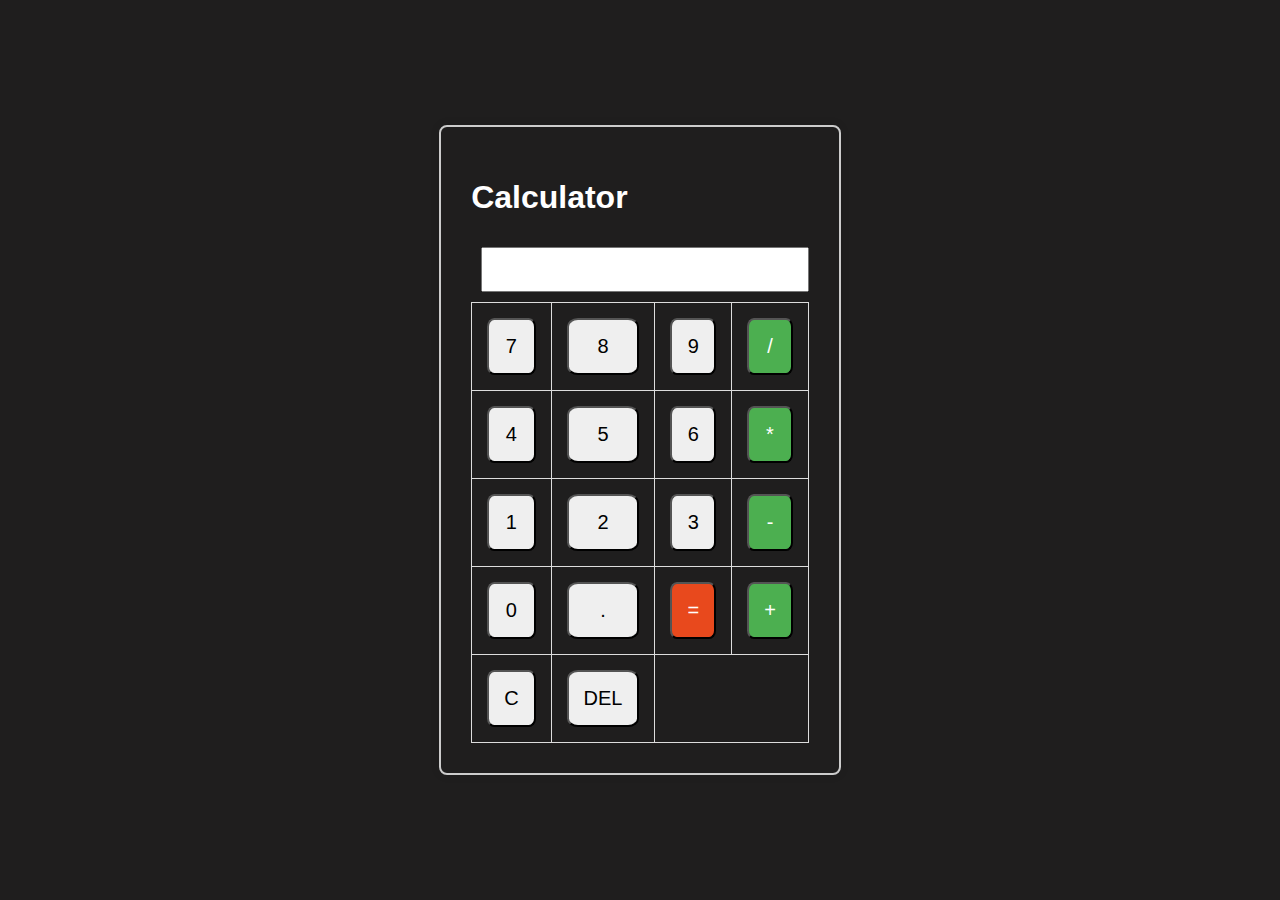
<file: Calculator/index.html>
<!DOCTYPE html>
<html lang="en">
<head>
  <meta charset="UTF-8">
  <meta name="viewport" content="width=device-width, initial-scale=1.0">
  <title>Simple Calculator</title>
  <style>
    body {
      font-family: 'Arial', sans-serif;
      display: flex;
      align-items: center;
      justify-content: center;
      height: 100vh;
      margin: 0;
      background-color: rgb(31, 30, 30);
    }

    #calculator {
      border: 2px solid #ccc;
      border-radius: 8px;
      padding: 30px;
      box-shadow: 0 0 10px rgba(0, 0, 0, 0.1);
    }

    input[type="text"] {
      width: 90%;
      padding: 10px;
      margin: 10px;
      font-size: 18px;
    }

    table {
      width: 100%;
      border-collapse: collapse;
    }

    table, th, td {
      border: 1px solid #ddd;
    }

    th, td {
      padding: 15px;
      text-align: center;
    }

    th {
      background-color: #f2f2f2;
    }

    button {
      width: 100%;
      padding: 15px;
      font-size: 20px;
      cursor: pointer;
      border-radius: 15%;
    }

    button.operator {
      background-color: #4CAF50;
      color: white;
    }

    button.double {
      grid-column: span 2;
    }

    button.equal {
      background-color: #e8491d;
      color: white;
    }
  </style>
</head>
<body>
<div id="calculator">
    <h1 style="color: white;">Calculator</h1>
  <input type="text" id="display" readonly>
  <table>
    <tr>
      <td><button onclick="appendToDisplay('7')">7</button></td>
      <td><button onclick="appendToDisplay('8')">8</button></td>
      <td><button onclick="appendToDisplay('9')">9</button></td>
      <td><button class="operator" onclick="appendToDisplay('/')">/</button></td>
    </tr>
    <tr>
      <td><button onclick="appendToDisplay('4')">4</button></td>
      <td><button onclick="appendToDisplay('5')">5</button></td>
      <td><button onclick="appendToDisplay('6')">6</button></td>
      <td><button class="operator" onclick="appendToDisplay('*')">*</button></td>
    </tr>
    <tr>
      <td><button onclick="appendToDisplay('1')">1</button></td>
      <td><button onclick="appendToDisplay('2')">2</button></td>
      <td><button onclick="appendToDisplay('3')">3</button></td>
      <td><button class="operator" onclick="appendToDisplay('-')">-</button></td>
    </tr>
    <tr>
      <td><button onclick="appendToDisplay('0')">0</button></td>
      <td><button onclick="appendToDisplay('.')">.</button></td>
      <td><button class="equal" onclick="calculate()">=</button></td>
      <td><button class="operator" onclick="appendToDisplay('+')">+</button></td>
    </tr>
    <tr>
      <td><button class="double" onclick="clearDisplay()">C</button></td>
      <td><button onclick="deleteLast()">DEL</button></td>
    </tr>
  </table>
</div>

<script>
  function appendToDisplay(value) {
    document.getElementById('display').value += value;
  }

  function clearDisplay() {
    document.getElementById('display').value = '';
  }

  function deleteLast() {
    var currentDisplay = document.getElementById('display').value;
    document.getElementById('display').value = currentDisplay.slice(0, -1);
  }

  function calculate() {
    var result = eval(document.getElementById('display').value);
    document.getElementById('display').value = result;
  }
</script>

</body>
</html>
</file>
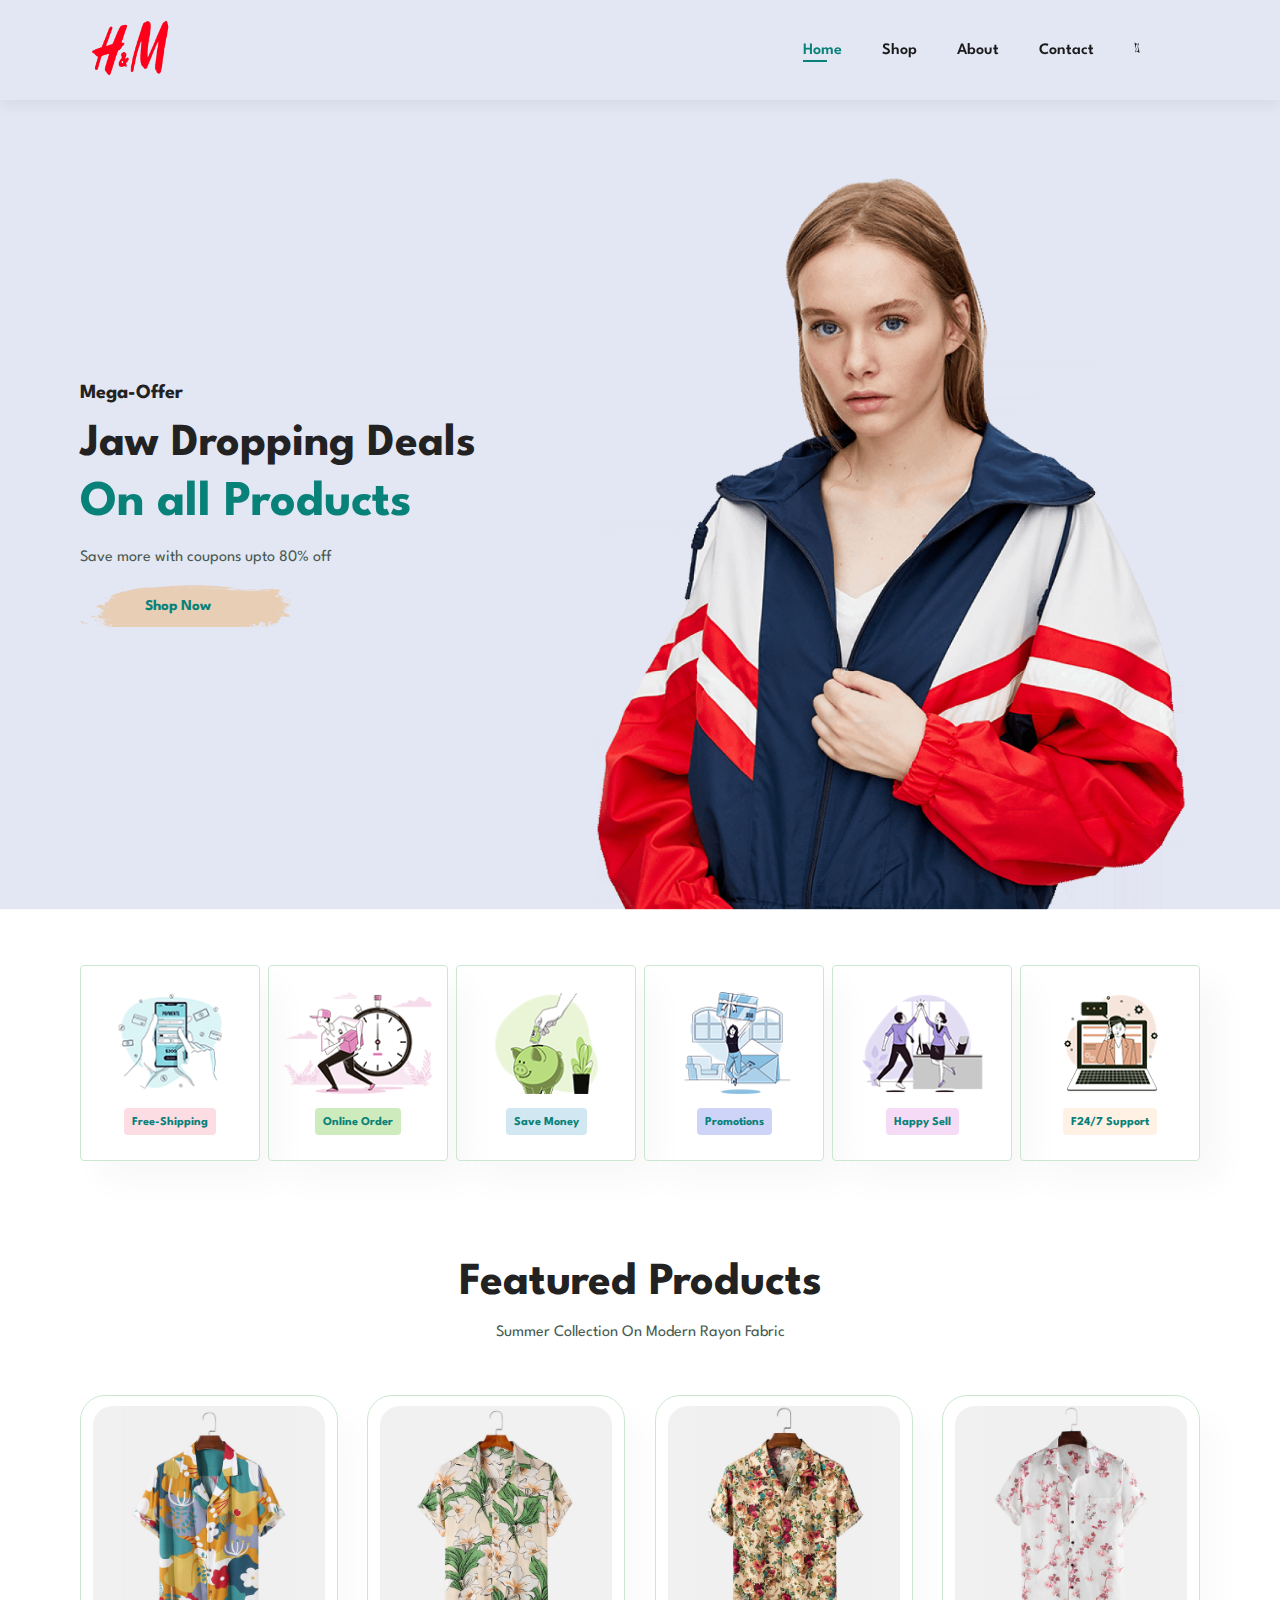
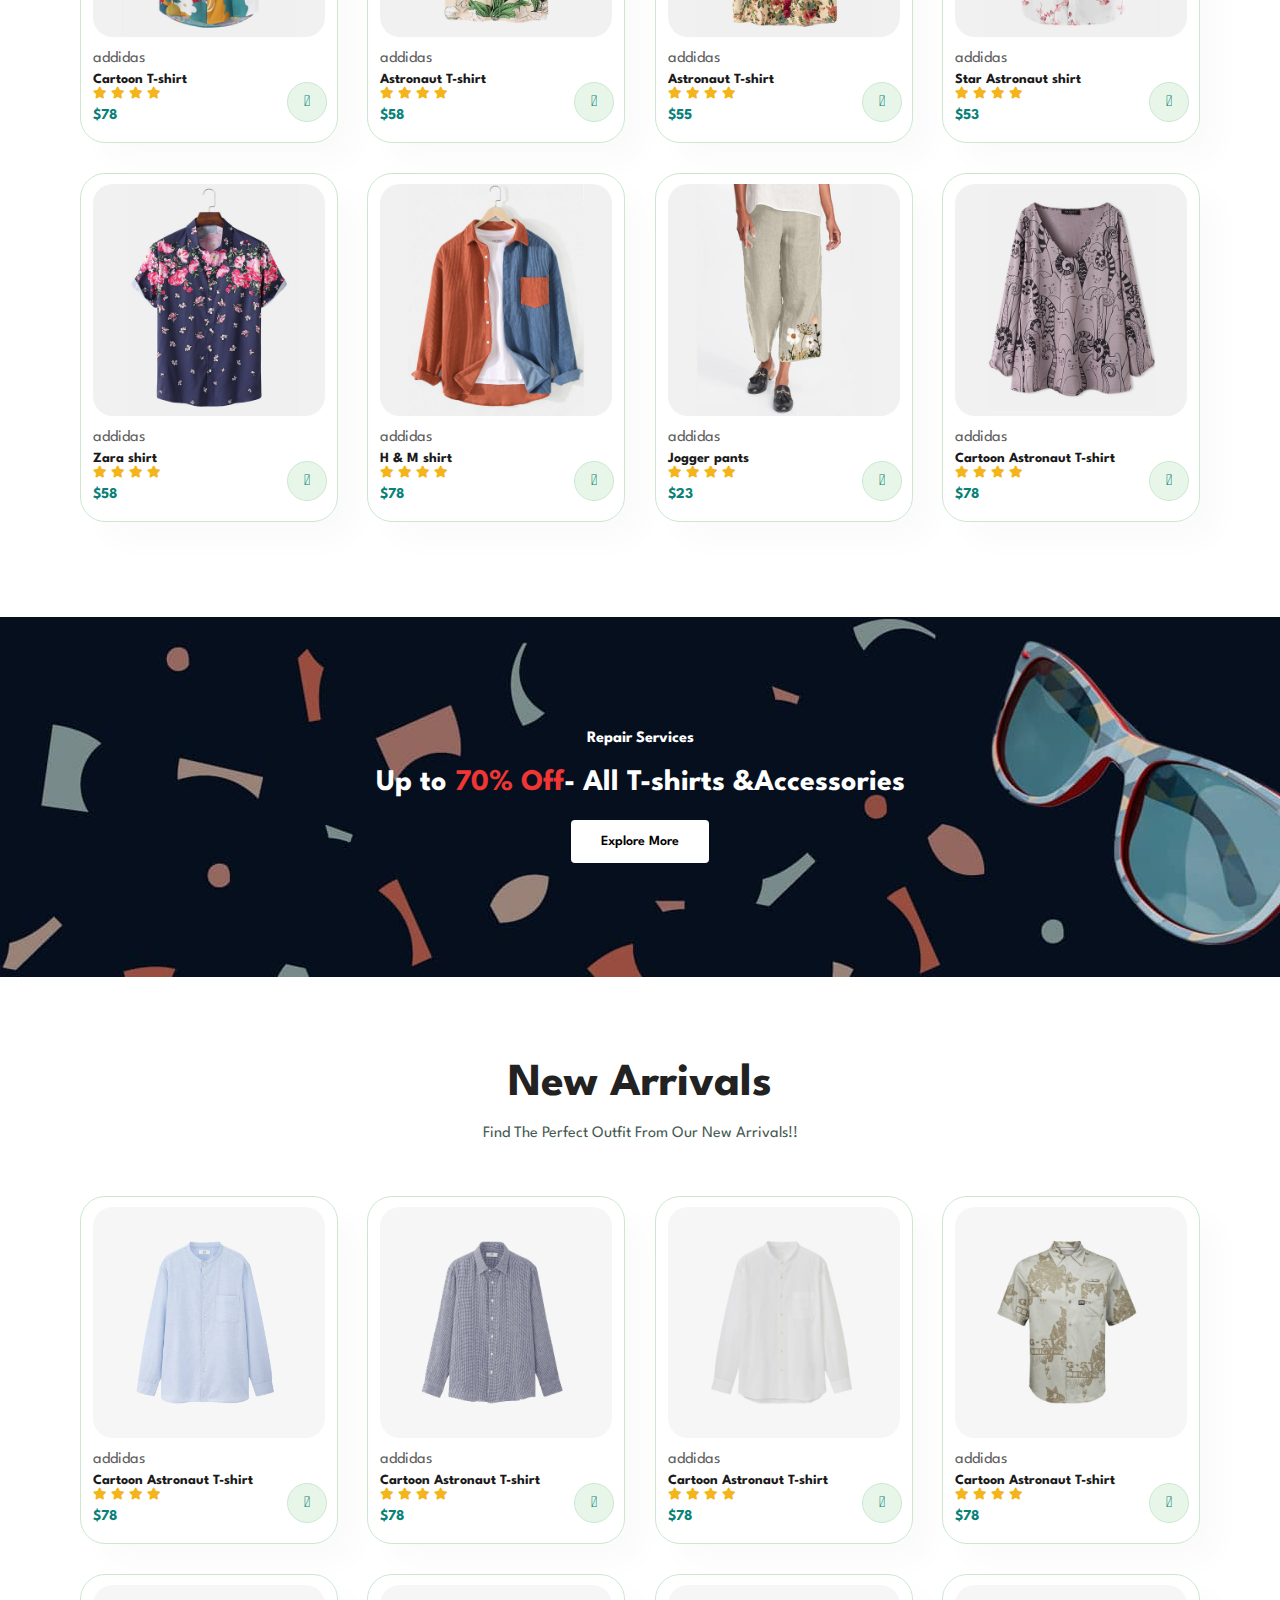
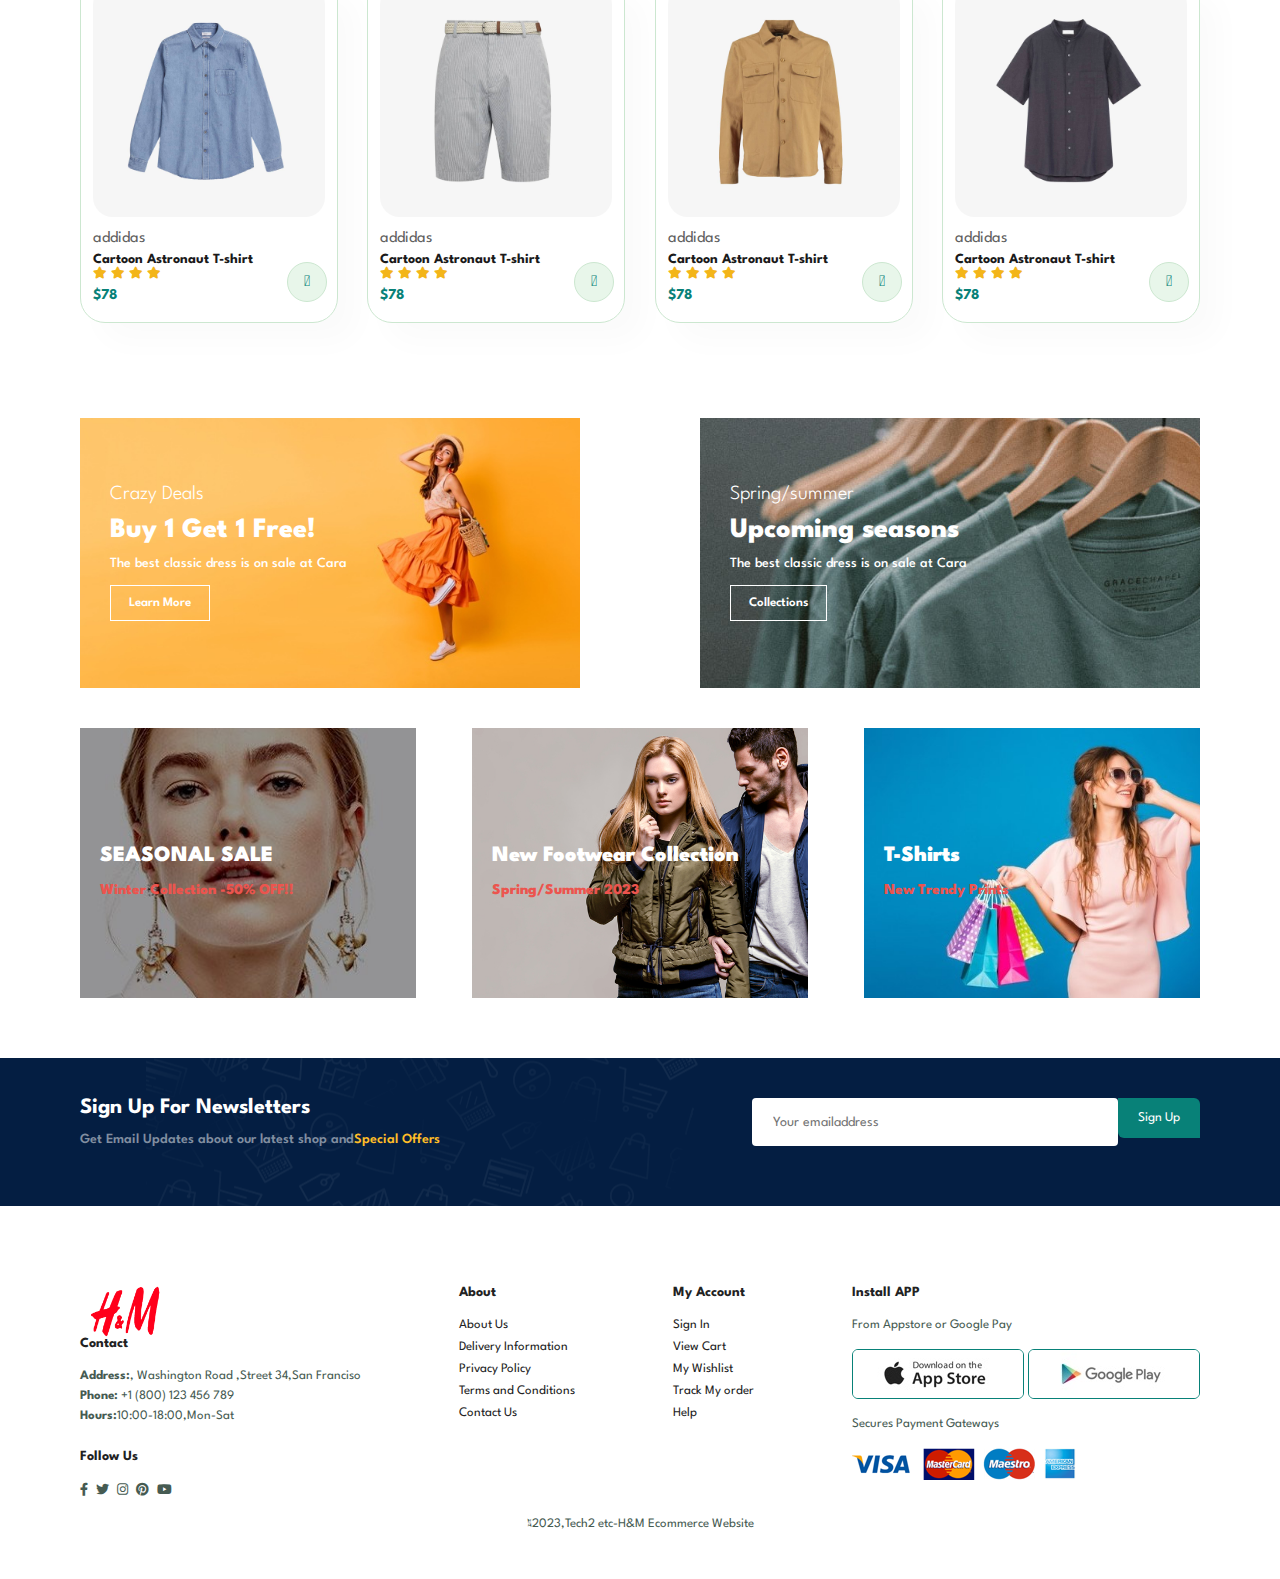
<file: Landing_page/index.html>
<!DOCTYPE html>
<html lang="en">

    <head>
        <meta charset="UTF-8">
        <meta http-equiv="X-UA-Compatible" content="IE=edge">
        <meta name="viewport" content="width=device-width, initial-scale=1.0">
        <title>Ecommerce Website</title>
        <link rel="stylesheet" href="https://pro.fontawesome.com/releases/v5.15.4/css/all.css" />
        <link rel="stylesheet" href="style.css">
    </head>

    <body>
        <section id="header">
            <a href="#"><img src="img/hnm.png" width="100px" class="logo"></a>
        <div>
            <ul id="navbar">
            <li><a class="active" href="index.html">Home</a></li>  
            <li><a href="shop.html">Shop</a></li>
            <li><a  href="about.html">About</a></li>
            <li><a href="contact.html">Contact</a></li>
            <li id="lg-bag"><a href="cart.html"><i class="fal fa-shopping-bag"></i></a></li>
            <li><i class="fal fa-l"></i></li>
            <a href="#" id="close"><i class="fal fa-times"></i></a>
        </ul>
        </div>
        <div id="mobile">
            <a href="cart.html"><i class="fal fa-shopping-basket"></i></a>
            <i id="bar" class="fas fa-outdent"></i>
        </div>
        </section>
        <section id="hero">
            <h4>Mega-Offer</h4>
            <h2>Jaw Dropping Deals</h2>
            <h1>On all Products</h1>
            <p>Save more with coupons upto 80% off</p>
            <a href="shop.html"><button>Shop Now</button></a>
        </section>
        
        <section id="feature" class="section-p1">
            <div class="fe-box">
                <img src="img/features/f1.png">
                <h6>Free-Shipping</h6>
            </div>
            <div class="fe-box">
                <img src="img/features/f2.png">
                <h6>Online Order</h6>
            </div>
            <div class="fe-box">
                <img src="img/features/f3.png">
                <h6>Save Money</h6>
            </div>
            <div class="fe-box">
                <img src="img/features/f4.png">
                <h6>Promotions</h6>
            </div>
            <div class="fe-box">
                <img src="img/features/f5.png">
                <h6>Happy Sell</h6>
            </div>
            <div class="fe-box">
                <img src="img/features/f6.png">
                <h6>F24/7 Support</h6>
            </div>
        </section>

        <section id="product1"  class="section-p1">
            <h2>Featured Products</h2>
            <p>Summer Collection On Modern Rayon Fabric</p>
            <div class="pro-container">
                <div class="pro">
                    <img src="img/products/f1.jpg">
                    <div class="des">
                        <span>addidas</span>
                        <h5>Cartoon T-shirt</h5>
                        <div class="star">
                            <i class="fas fa-star"></i>
                            <i class="fas fa-star"></i>
                            <i class="fas fa-star"></i>
                            <i class="fas fa-star"></i>
                        </div>
                        <h4>$78</h4>
                    </div>
                    <a href="#"><i class="fal fa-shopping-cart cart"></i></a>
                </div>
                <div class="pro">
                    <img src="img/products/f2.jpg">
                    <div class="des">
                        <span>addidas</span>
                        <h5>Astronaut T-shirt</h5>
                        <div class="star">
                            <i class="fas fa-star"></i>
                            <i class="fas fa-star"></i>
                            <i class="fas fa-star"></i>
                            <i class="fas fa-star"></i>
                        </div>
                        <h4>$58</h4>
                    </div>
                    <a href="#"><i class="fal fa-shopping-cart cart"></i></a>
                </div>
                <div class="pro">
                    <img src="img/products/f3.jpg">
                    <div class="des">
                        <span>addidas</span>
                        <h5>Astronaut T-shirt</h5>
                        <div class="star">
                            <i class="fas fa-star"></i>
                            <i class="fas fa-star"></i>
                            <i class="fas fa-star"></i>
                            <i class="fas fa-star"></i>
                        </div>
                        <h4>$55</h4>
                    </div>
                    <a href="#"><i class="fal fa-shopping-cart cart"></i></a>
                </div>
                <div class="pro">
                    <img src="img/products/f4.jpg">
                    <div class="des">
                        <span>addidas</span>
                        <h5>Star Astronaut shirt</h5>
                        <div class="star">
                            <i class="fas fa-star"></i>
                            <i class="fas fa-star"></i>
                            <i class="fas fa-star"></i>
                            <i class="fas fa-star"></i>
                        </div>
                        <h4>$53</h4>
                    </div>
                    <a href="#"><i class="fal fa-shopping-cart cart"></i></a>
                </div>
                <div class="pro">
                    <img src="img/products/f5.jpg">
                    <div class="des">
                        <span>addidas</span>
                        <h5>Zara shirt</h5>
                        <div class="star">
                            <i class="fas fa-star"></i>
                            <i class="fas fa-star"></i>
                            <i class="fas fa-star"></i>
                            <i class="fas fa-star"></i>
                        </div>
                        <h4>$58</h4>
                    </div>
                    <a href="#"><i class="fal fa-shopping-cart cart"></i></a>
                </div>
                <div class="pro">
                    <img src="img/products/f6.jpg">
                    <div class="des">
                        <span>addidas</span>
                        <h5>H & M shirt</h5>
                        <div class="star">
                            <i class="fas fa-star"></i>
                            <i class="fas fa-star"></i>
                            <i class="fas fa-star"></i>
                            <i class="fas fa-star"></i>
                        </div>
                        <h4>$78</h4>
                    </div>
                    <a href="#"><i class="fal fa-shopping-cart cart"></i></a>
                </div>
                <div class="pro">
                    <img src="img/products/f7.jpg">
                    <div class="des">
                        <span>addidas</span>
                        <h5>Jogger pants</h5>
                        <div class="star">
                            <i class="fas fa-star"></i>
                            <i class="fas fa-star"></i>
                            <i class="fas fa-star"></i>
                            <i class="fas fa-star"></i>
                        </div>
                        <h4>$23</h4>
                    </div>
                    <a href="#"><i class="fal fa-shopping-cart cart"></i></a>
                </div>
                <div class="pro">
                    <img src="img/products/f8.jpg">
                    <div class="des">
                        <span>addidas</span>
                        <h5>Cartoon Astronaut T-shirt</h5>
                        <div class="star">
                            <i class="fas fa-star"></i>
                            <i class="fas fa-star"></i>
                            <i class="fas fa-star"></i>
                            <i class="fas fa-star"></i>
                        </div>
                        <h4>$78</h4>
                    </div>
                    <a href="#"><i class="fal fa-shopping-cart cart"></i></a>
                </div>
            </div>
        </section>

        <section id="banner" class="section-m1">
            <h4>Repair Services</h4>
            <h2>Up to <span>70% Off</span>- All T-shirts &Accessories </h2>
            <button class="normal">Explore More</button>
        </section>

        <section id="product1"  class="section-p1">
            <h2>New Arrivals</h2>
            <p>Find The Perfect Outfit From Our New Arrivals!!</p>
            <div class="pro-container">
                <div class="pro">
                    <img src="img/products/n1.jpg">
                    <div class="des">
                        <span>addidas</span>
                        <h5>Cartoon Astronaut T-shirt</h5>
                        <div class="star">
                            <i class="fas fa-star"></i>
                            <i class="fas fa-star"></i>
                            <i class="fas fa-star"></i>
                            <i class="fas fa-star"></i>
                        </div>
                        <h4>$78</h4>
                    </div>
                    <a href="#"><i class="fal fa-shopping-cart cart"></i></a>
                </div>
                <div class="pro">
                    <img src="img/products/n2.jpg">
                    <div class="des">
                        <span>addidas</span>
                        <h5>Cartoon Astronaut T-shirt</h5>
                        <div class="star">
                            <i class="fas fa-star"></i>
                            <i class="fas fa-star"></i>
                            <i class="fas fa-star"></i>
                            <i class="fas fa-star"></i>
                        </div>
                        <h4>$78</h4>
                    </div>
                    <a href="#"><i class="fal fa-shopping-cart cart"></i></a>
                </div>
                <div class="pro">
                    <img src="img/products/n3.jpg">
                    <div class="des">
                        <span>addidas</span>
                        <h5>Cartoon Astronaut T-shirt</h5>
                        <div class="star">
                            <i class="fas fa-star"></i>
                            <i class="fas fa-star"></i>
                            <i class="fas fa-star"></i>
                            <i class="fas fa-star"></i>
                        </div>
                        <h4>$78</h4>
                    </div>
                    <a href="#"><i class="fal fa-shopping-cart cart"></i></a>
                </div>
                <div class="pro">
                    <img src="img/products/n4.jpg">
                    <div class="des">
                        <span>addidas</span>
                        <h5>Cartoon Astronaut T-shirt</h5>
                        <div class="star">
                            <i class="fas fa-star"></i>
                            <i class="fas fa-star"></i>
                            <i class="fas fa-star"></i>
                            <i class="fas fa-star"></i>
                        </div>
                        <h4>$78</h4>
                    </div>
                    <a href="#"><i class="fal fa-shopping-cart cart"></i></a>
                </div>
                <div class="pro">
                    <img src="img/products/n5.jpg">
                    <div class="des">
                        <span>addidas</span>
                        <h5>Cartoon Astronaut T-shirt</h5>
                        <div class="star">
                            <i class="fas fa-star"></i>
                            <i class="fas fa-star"></i>
                            <i class="fas fa-star"></i>
                            <i class="fas fa-star"></i>
                        </div>
                        <h4>$78</h4>
                    </div>
                    <a href="#"><i class="fal fa-shopping-cart cart"></i></a>
                </div>
                <div class="pro">
                    <img src="img/products/n6.jpg">
                    <div class="des">
                        <span>addidas</span>
                        <h5>Cartoon Astronaut T-shirt</h5>
                        <div class="star">
                            <i class="fas fa-star"></i>
                            <i class="fas fa-star"></i>
                            <i class="fas fa-star"></i>
                            <i class="fas fa-star"></i>
                        </div>
                        <h4>$78</h4>
                    </div>
                    <a href="#"><i class="fal fa-shopping-cart cart"></i></a>
                </div>
                <div class="pro">
                    <img src="img/products/n7.jpg">
                    <div class="des">
                        <span>addidas</span>
                        <h5>Cartoon Astronaut T-shirt</h5>
                        <div class="star">
                            <i class="fas fa-star"></i>
                            <i class="fas fa-star"></i>
                            <i class="fas fa-star"></i>
                            <i class="fas fa-star"></i>
                        </div>
                        <h4>$78</h4>
                    </div>
                    <a href="#"><i class="fal fa-shopping-cart cart"></i></a>
                </div>
                <div class="pro">
                    <img src="img/products/n8.jpg">
                    <div class="des">
                        <span>addidas</span>
                        <h5>Cartoon Astronaut T-shirt</h5>
                        <div class="star">
                            <i class="fas fa-star"></i>
                            <i class="fas fa-star"></i>
                            <i class="fas fa-star"></i>
                            <i class="fas fa-star"></i>
                        </div>
                        <h4>$78</h4>
                    </div>
                    <a href="#"><i class="fal fa-shopping-cart cart"></i></a>
                </div>
            </div>
        </section>
        
        <section id="sm-banner" class="section-p1">
            <div class="banner-box">
                <h4>Crazy Deals</h4>
                <h2>Buy 1 Get 1 Free!</h2>
                <span>The best classic dress is on sale at Cara</span>
                <button class="white">Learn More</button>
            </div>
            <div  class="banner-box banner-box2">
                <h4>Spring/summer</h4>
                <h2>Upcoming seasons</h2>
                <span>The best classic dress is on sale at Cara</span>
                <button class="white">Collections</button>
            </div>
        </section>

        <section id="banner-3">
            <div class="banner-box">
                <h2>SEASONAL SALE</h2>
                <h3>Winter Collection -50% OFF!!</h3>
            </div>

            <div class="banner-box banner-box2">
                <h2>New Footwear Collection</h2>
                <h3>Spring/Summer 2023</h3>
            </div>

            <div class="banner-box banner-box3">
                <h2>T-Shirts</h2>
                <h3>New Trendy Prints</h3>
            </div>

        </section>

        <section id="newletter" class="section-p1 section-m1">
            <div class="newstext">
                <h4>Sign Up For Newsletters</h4>
                <p>Get Email Updates about our latest shop and<span>Special Offers</span></p>
            </div>
            <div class="form">
                <input type="text" placeholder="Your emailaddress">
                <button class="btn">Sign Up</button>
            </div>
        </section>
        <footer class="section-p1">
            <div class="col">
                <img src="img/hnm.png"class="logo" width="90px">
                <h4>Contact</h4>
                <p><strong>Address:</strong>, Washington Road ,Street 34,San Franciso</p>
                <p><strong>Phone:</strong> +1 (800) 123 456 789</p>
                <p><strong>Hours:</strong>10:00-18:00,Mon-Sat</p>
                <div class="follow">
                    <h4>Follow Us</h4>
                    <div class="icon">
                        <a href="https://www.facebook.com/hm/"><i class="fab fa-facebook-f"></i></a>
                        <a href="https://twitter.com/hm"><i class="fab fa-twitter"></i></a>
                        <a href="https://www.instagram.com/hm/"><i class="fab fa-instagram"></i></a>
                        <a href="#"><i class="fab fa-pinterest"></i></a>
                        <a href="https://www.youtube.com/channel/UCoc8tpGCY1wrp8pV7mI0scA"><i class="fab fa-youtube"></i></a>
                    </div>
                </div>
            </div>
            <div class="col">
                <h4>About</h4>
                <a href="">About Us</a>
                <a href="">Delivery Information</a>
                <a href="">Privacy Policy</a>
                <a href="">Terms and Conditions</a>
                <a href="">Contact Us</a>
            </div>
            <div class="col">
                <h4>My Account</h4>
                <a href="">Sign In</a>
                <a href="">View Cart</a>
                <a href="">My Wishlist</a>
                <a href="">Track My order</a>
                <a href="">Help</a>
            </div>
            <div class="col install">
                <h4>Install APP</h4>
                <p>From Appstore or Google Pay</p>
                <div class="row">
                    <img src="img/pay/app.jpg">
                    <img src="img/pay/play.jpg">
                </div>
                <p>Secures Payment Gateways</p>
                <img src="img/pay/pay.png">
            </div>
            <div class="copyright">
                <p><i class="fal fa-copyright"></i>2023,Tech2 etc-H&M Ecommerce Website</p>
            </div>
        </footer>

        <script src="script.js"></script>
    </body>

</html>
</file>
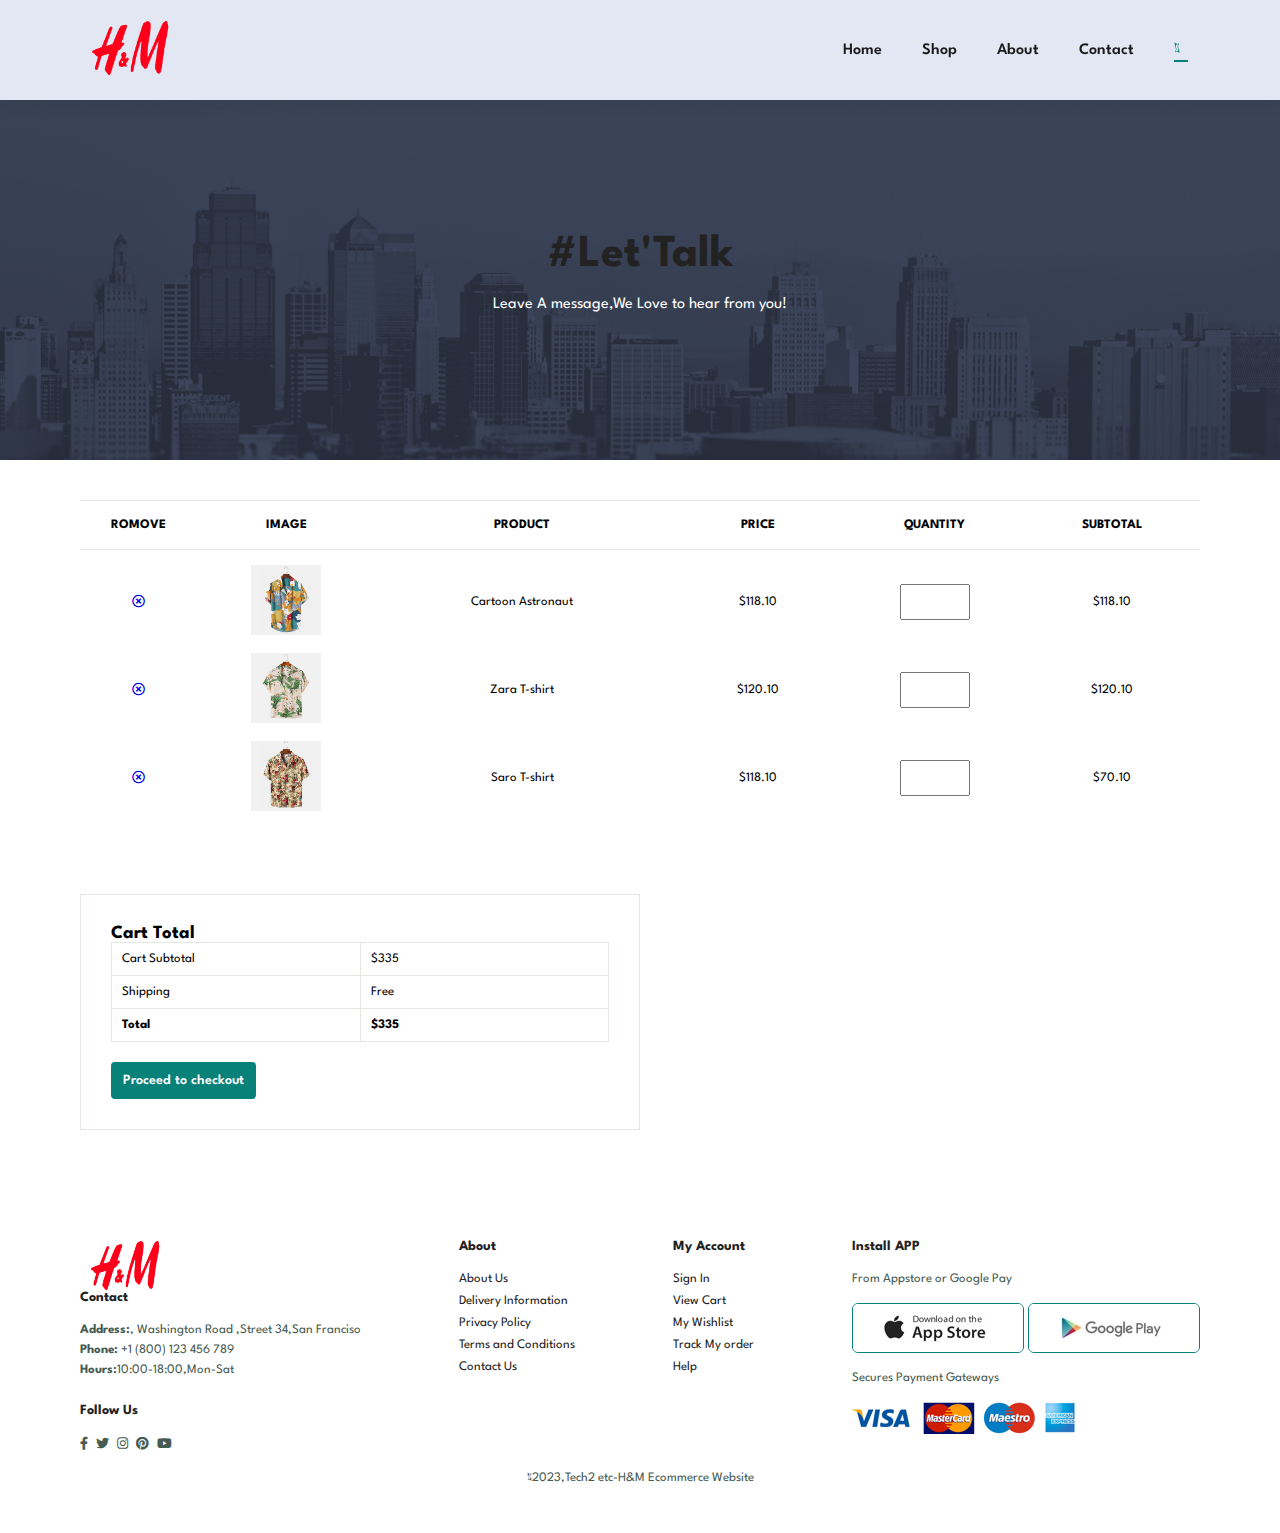
<file: Landing_page/cart.html>
<!DOCTYPE html>
<html lang="en">

    <head>
        <meta charset="UTF-8">
        <meta http-equiv="X-UA-Compatible" content="IE=edge">
        <meta name="viewport" content="width=device-width, initial-scale=1.0">
        <title>Ecommerce Website</title>
        <link rel="stylesheet" href="https://pro.fontawesome.com/releases/v5.15.4/css/all.css" />
        <link rel="stylesheet" href="style.css">
    </head>

    <body>
        <section id="header">
            <a href="#"><img src="img/hnm.png" width="100px" class="logo"></a>
        <div>
            <ul id="navbar">
            <li><a href="index.html">Home</a></li>  
            <li><a  href="shop.html">Shop</a></li>
            <li><a  href="about.html">About</a></li>
            <li><a  href="contact.html">Contact</a></li>
            <li id="lg-bag"><a class="active" href="cart.html"><i class="fal fa-shopping-bag"></i></a></li>
            <a href="#" id="close"><i class="fal fa-times"></i></a>
        </ul>
        </div>
        <div id="mobile">
            <a href="cart.html"><i class="fal fa-shopping-basket"></i></a>
            <i id="bar" class="fas fa-outdent"></i>
        </div>
        </section>
        <section class="about-header">
        <h2>#Let'Talk</h2>
        <p>Leave A message,We Love to hear from you!</p>
        </section>
        <section id="cart" class="section-p1">
            <table width="100%">
                <thead>
                    <tr>
                        <td>Romove</td>
                        <td>Image</td>
                        <td>Product</td>
                        <td>Price</td>
                        <td>Quantity</td>
                        <td>SubTotal</td>
                    </tr>
                </thead>
                <tbody>
                    <tr>
                        <td><a href="#"><i class="far fa-times-circle"></i></a></td>
                        <td><img src="img/products/f1.jpg" width="50px"></td>
                        <td>Cartoon Astronaut</td>
                        <td>$118.10</td>
                        <td><input type="number" val="1"></td>
                        <td>$118.10</td>
                    </tr>
                    <tr>
                        <td><a href="#"><i class="far fa-times-circle"></i></a></td>
                        <td><img src="img/products/f2.jpg" width="50px"></td>
                        <td>Zara T-shirt</td>
                        <td>$120.10</td>
                        <td><input type="number" val="1"></td>
                        <td>$120.10</td>
                    </tr>
                    <tr>
                        <td><a href="#"><i class="far fa-times-circle"></i></a></td>
                        <td><img src="img/products/f3.jpg" width="50px"></td>
                        <td>Saro T-shirt</td>
                        <td>$118.10</td>
                        <td><input type="number" val="1"></td>
                        <td>$70.10</td>
                    </tr>
                </tbody>
            </table>

        </section>
<section id="cart-add" class="section-p1">
    <div id="subtotal">
        <h3>Cart Total</h3>
        <table>
            <tr>
                <td>Cart Subtotal</td>
                <td>$335</td>
            </tr>
            <tr>
                <td>Shipping</td>
                <td>Free</td>
            </tr>
            <tr>
                <td><strong>Total</strong></td>
                <td><strong>$335</strong></td>
            </tr>
        </table>
        <button class="normal">Proceed to checkout</button>
    </div>
</section>
        <footer class="section-p1">
            <div class="col">
                <img src="img/hnm.png"class="logo" width="90px">
                <h4>Contact</h4>
                <p><strong>Address:</strong>, Washington Road ,Street 34,San Franciso</p>
                <p><strong>Phone:</strong> +1 (800) 123 456 789</p>
                <p><strong>Hours:</strong>10:00-18:00,Mon-Sat</p>
                <div class="follow">
                    <h4>Follow Us</h4>
                    <div class="icon">
                        <a href="#"><i class="fab fa-facebook-f"></i></a>
                        <a href="#"><i class="fab fa-twitter"></i></a>
                        <a href="#"><i class="fab fa-instagram"></i></a>
                        <a href="#"><i class="fab fa-pinterest"></i></a>
                        <a href="#"><i class="fab fa-youtube"></i></a>
                    </div>
                </div>
            </div>
            <div class="col">
                <h4>About</h4>
                <a href="">About Us</a>
                <a href="">Delivery Information</a>
                <a href="">Privacy Policy</a>
                <a href="">Terms and Conditions</a>
                <a href="">Contact Us</a>
            </div>
            <div class="col">
                <h4>My Account</h4>
                <a href="">Sign In</a>
                <a href="">View Cart</a>
                <a href="">My Wishlist</a>
                <a href="">Track My order</a>
                <a href="">Help</a>
            </div>
            <div class="col install">
                <h4>Install APP</h4>
                <p>From Appstore or Google Pay</p>
                <div class="row">
                    <img src="img/pay/app.jpg">
                    <img src="img/pay/play.jpg">
                </div>
                <p>Secures Payment Gateways</p>
                <img src="img/pay/pay.png">
            </div>
            <div class="copyright">
                <p><i class="fal fa-copyright"></i>2023,Tech2 etc-H&M Ecommerce Website</p>
            </div>
        </footer>
</body>
</html>
</file>
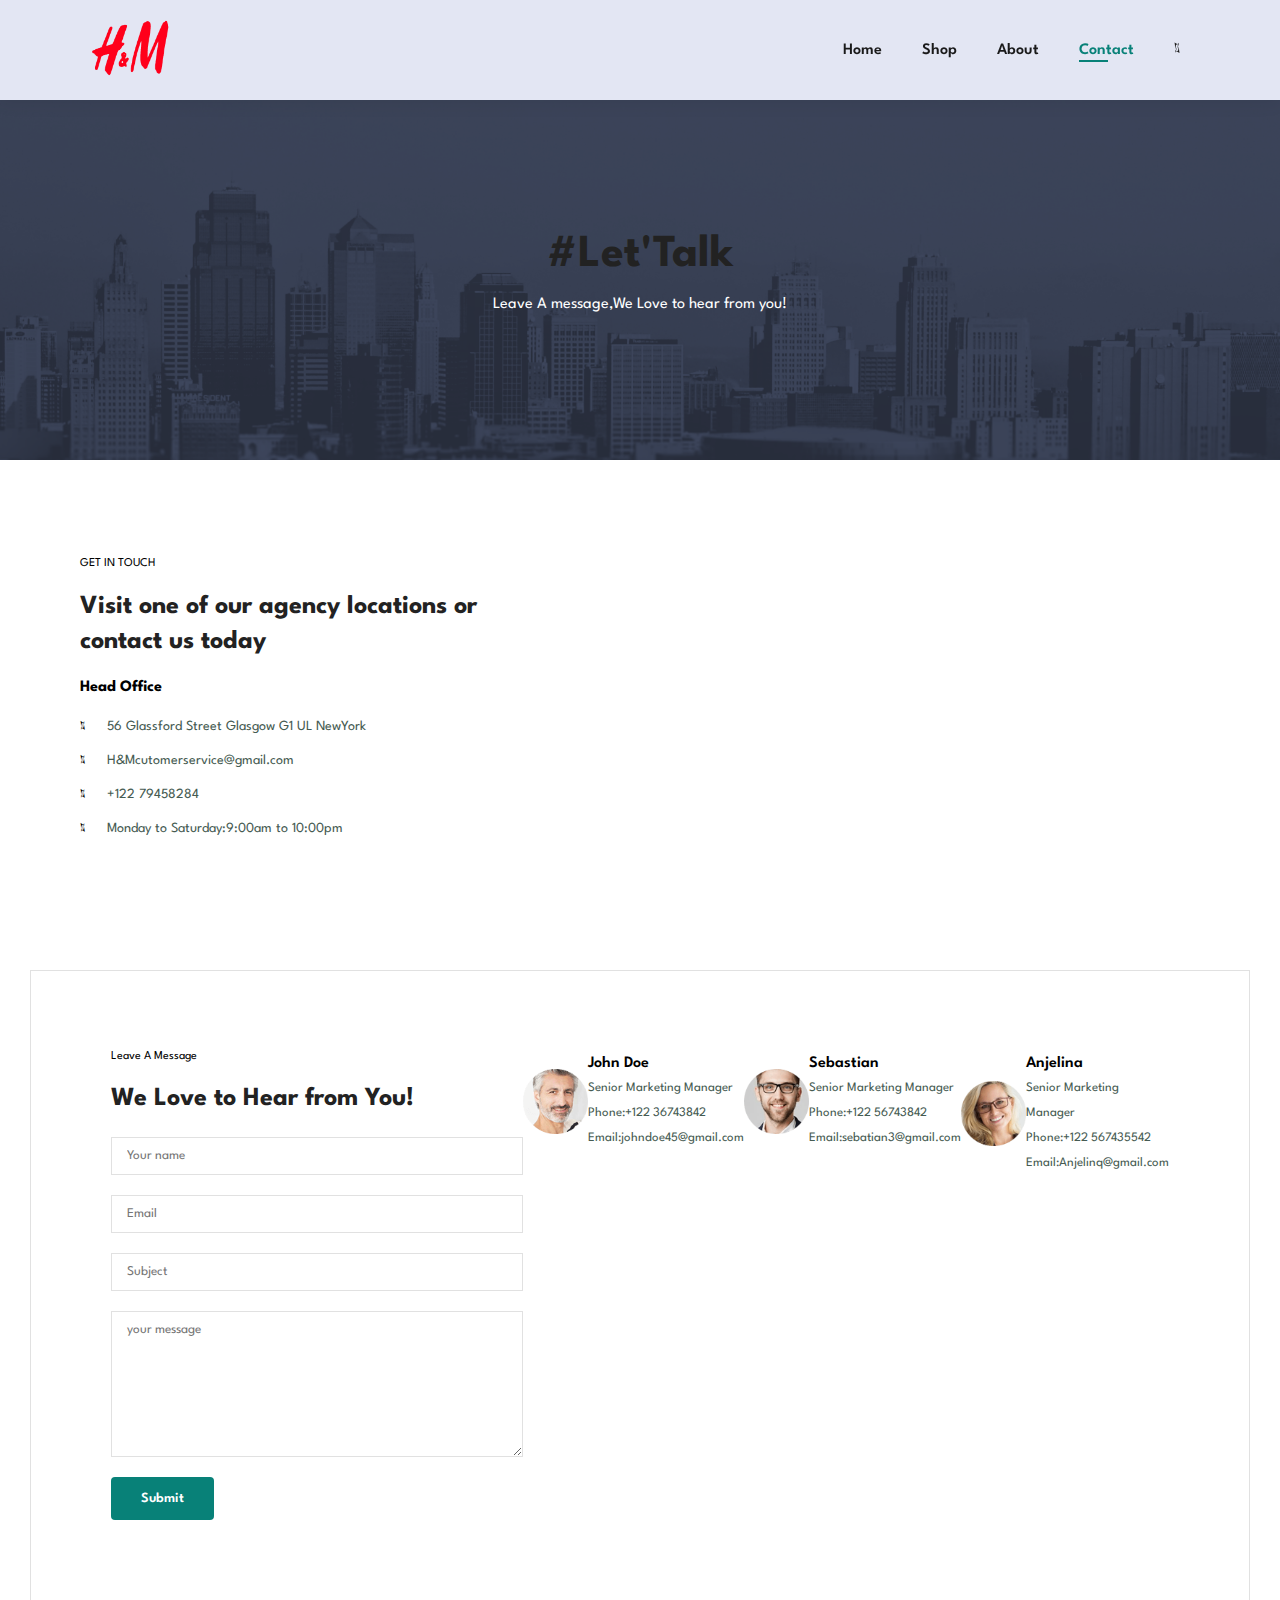
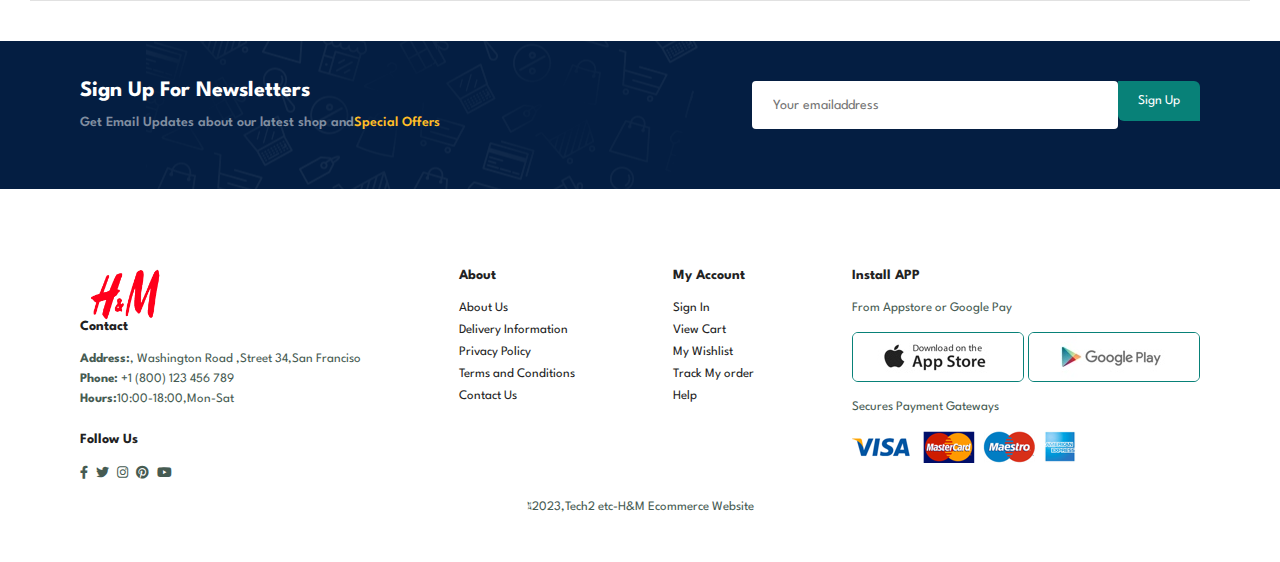
<file: Landing_page/contact.html>
<!DOCTYPE html>
<html lang="en">

    <head>
        <meta charset="UTF-8">
        <meta http-equiv="X-UA-Compatible" content="IE=edge">
        <meta name="viewport" content="width=device-width, initial-scale=1.0">
        <title>Tech2etc Ecommerce Tutorial</title>
        <link rel="stylesheet" href="https://pro.fontawesome.com/releases/v5.15.4/css/all.css" />
        <link rel="stylesheet" href="style.css">
    </head>

    <body>
        <section id="header">
            <a href="#"><img src="img/hnm.png" width="100px" class="logo"></a>
        <div>
            <ul id="navbar">
            <li><a href="index.html">Home</a></li>  
            <li><a   href="shop.html">Shop</a></li>
            <li><a  href="about.html">About</a></li>
            <li><a class="active" href="contact.html">Contact</a></li>
            <li id="lg-bag"><a href="cart.html"><i class="fal fa-shopping-bag"></i></a></li>
            <a href="#" id="close"><i class="fal fa-times"></i></a>
        </ul>
        </div>
        <div id="mobile">
            <a href="cart.html"><i class="fal fa-shopping-basket"></i></a>
            <i id="bar" class="fas fa-outdent"></i>
        </div>
        </section>
        <section class="about-header">
        <h2>#Let'Talk</h2>
        <p>Leave A message,We Love to hear from you!</p>
        </section>
        <section id="contact-details" class="section-p1">
            <div class="details">
                <span>GET IN TOUCH</span>
                <h2>Visit one of our agency locations or contact us today</h2>
                <h3>Head Office</h3>
                <div>
                    <li>
                        <i class="fal fa-map"></i>
                        <p>56 Glassford Street Glasgow G1 UL NewYork</p>
                    </li>
                    <li>
                        <i class="fal fa-envelope"></i>
                        <p>H&Mcutomerservice@gmail.com</p>
                    </li>
                    <li>
                        <i class="fal fa-phone-alt"></i>
                        <p>+122 79458284</p>
                    </li>
                    <li>
                        <i class="fal fa-clock"></i>
                        <p>Monday to Saturday:9:00am to 10:00pm</p>
                    </li>
                </div>
            </div>
            <div class="map">
                <iframe src="https://www.google.com/maps/embed?pb=!1m18!1m12!1m3!1d130265.83887340993!2d17.817249509782503!3d59.326213108378276!2m3!1f0!2f0!3f0!3m2!1i1024!2i768!4f13.1!3m3!1m2!1s0x465f763119640bcb%3A0xa80d27d3679d7766!2sStockholm%2C%20Sweden!5e0!3m2!1sen!2sin!4v1684439271502!5m2!1sen!2sin" width="600" height="450" style="border:0;" allowfullscreen="" loading="lazy" referrerpolicy="no-referrer-when-downgrade"></iframe>
            </div>
        </section>
        <section id="form-details">
            <form>
                <span>Leave A Message</span>
                <h2>We Love to Hear from You!</h2>
                <input type="text" placeholder="Your name">
                <input type="email" placeholder="Email">
                <input type="text" placeholder="Subject">
                <textarea name="" id="" cols="30" rows="10" placeholder="your message"></textarea>
                <button class="normal">Submit</button>
            </form>
            <div class="people">
                <div>
                    <img src="img/people/1.png">
                    <p><span>John Doe</span>Senior Marketing Manager<br>Phone:+122 36743842<br>Email:johndoe45@gmail.com</p>
                </div>
            </div>
            <div class="people">
                <div>
                    <img src="img/people/2.png">
                    <p><span>Sebastian</span>Senior Marketing Manager<br>Phone:+122 56743842<br>Email:sebatian3@gmail.com</p>
                </div>
            </div>
            <div class="people">
                <div>
                    <img src="img/people/3.png">
                    <p><span>Anjelina</span>Senior Marketing Manager<br>Phone:+122 567435542<br>Email:Anjelinq@gmail.com</p>
                </div>
            </div>
        </section>
        <section id="newletter" class="section-p1 section-m1">
        <div class="newstext">
            <h4>Sign Up For Newsletters</h4>
            <p>Get Email Updates about our latest shop and<span>Special Offers</span></p>
        </div>
        <div class="form">
            <input type="text" placeholder="Your emailaddress">
            <button class="btn">Sign Up</button>
        </div>
        </section>

        <footer class="section-p1">
            <div class="col">
                <img src="img/hnm.png"class="logo" width="90px">
                <h4>Contact</h4>
                <p><strong>Address:</strong>, Washington Road ,Street 34,San Franciso</p>
                <p><strong>Phone:</strong> +1 (800) 123 456 789</p>
                <p><strong>Hours:</strong>10:00-18:00,Mon-Sat</p>
                <div class="follow">
                    <h4>Follow Us</h4>
                    <div class="icon">
                        <a href="#"><i class="fab fa-facebook-f"></i></a>
                        <a href="#"><i class="fab fa-twitter"></i></a>
                        <a href="#"><i class="fab fa-instagram"></i></a>
                        <a href="#"><i class="fab fa-pinterest"></i></a>
                        <a href="#"><i class="fab fa-youtube"></i></a>
                    </div>
                </div>
            </div>
            <div class="col">
                <h4>About</h4>
                <a href="">About Us</a>
                <a href="">Delivery Information</a>
                <a href="">Privacy Policy</a>
                <a href="">Terms and Conditions</a>
                <a href="">Contact Us</a>
            </div>
            <div class="col">
                <h4>My Account</h4>
                <a href="">Sign In</a>
                <a href="">View Cart</a>
                <a href="">My Wishlist</a>
                <a href="">Track My order</a>
                <a href="">Help</a>
            </div>
            <div class="col install">
                <h4>Install APP</h4>
                <p>From Appstore or Google Pay</p>
                <div class="row">
                    <img src="img/pay/app.jpg">
                    <img src="img/pay/play.jpg">
                </div>
                <p>Secures Payment Gateways</p>
                <img src="img/pay/pay.png">
            </div>
            <div class="copyright">
                <p><i class="fal fa-copyright"></i>2023,Tech2 etc-H&M Ecommerce Website</p>
            </div>
        </footer>
</body>
</html>
</file>
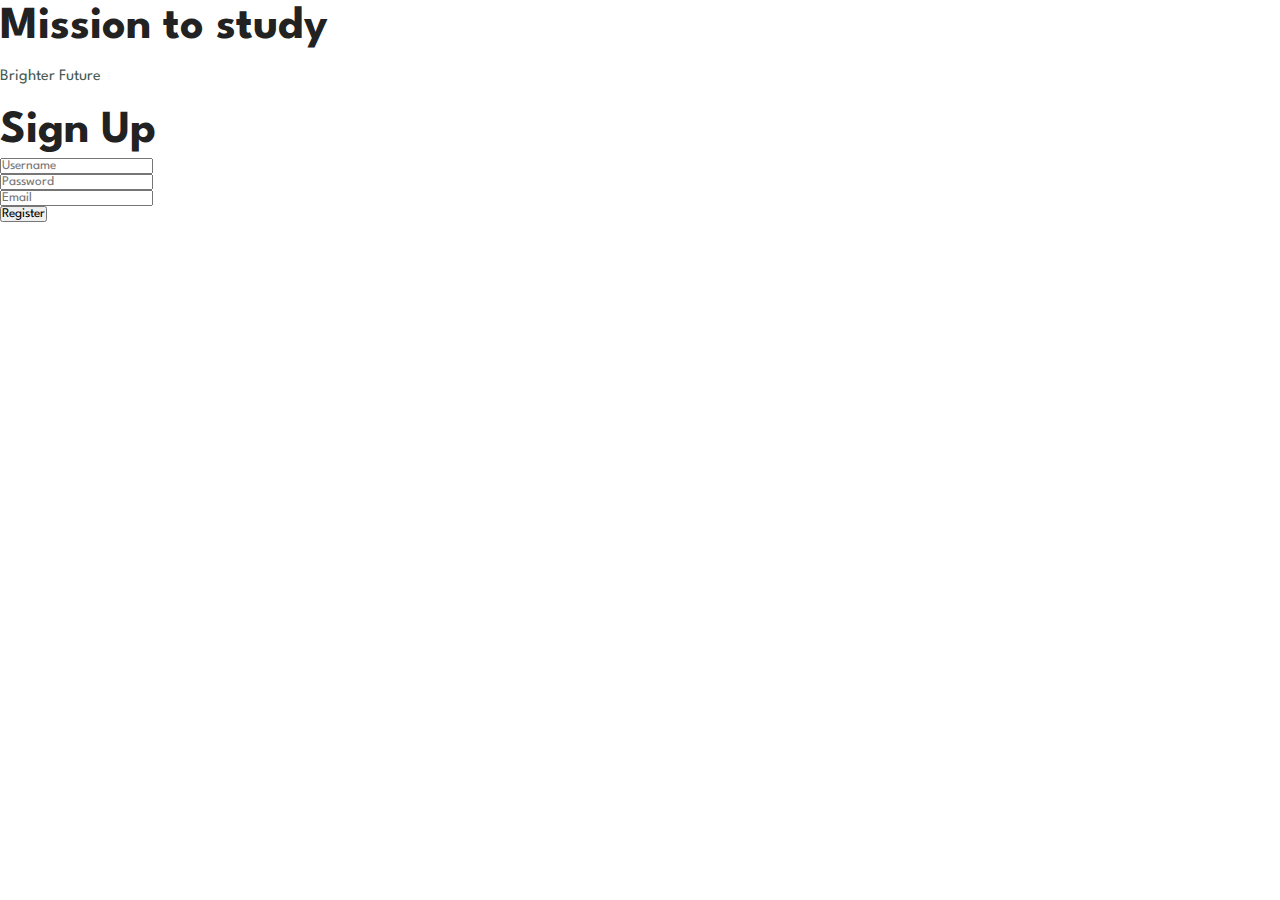
<file: Landing_page/login.html>
<!DOCTYPE html PUBLIC "-//W3C//DTD HTML 4.0 Transitional//EN" "http://www.w3.org/TR/REC-html40/loose.dtd">
<html>
  <head>
    <link rel="stylesheet" href="style.css">
  </head>
  <body>
    <div class="signupSection">
      <div class="info">
        <h2>Mission to study</h2>
        <i class="icon ion-ios-ionic-outline" aria-hidden="true"></i>
        <p>Brighter Future</p>
      </div>
      <form action="#" method="POST" class="signupForm" name="signupform">
        <h2>Sign Up</h2>
        <ul class="noBullet">
          <li>
            <label for="username"></label>
            <input type="text" class="inputFields" id="username" name="username" placeholder="Username" value="" oninput="return userNameValidation(this.value)" required>
          </li>
          <li>
            <label for="password"></label>
            <input type="password" class="inputFields" id="password" name="password" placeholder="Password" value="" oninput="return passwordValidation(this.value)" required>
          </li>
          <li>
            <label for="email"></label>
            <input type="email" class="inputFields" id="email" name="email" placeholder="Email" value="" required>
          </li>
          <li id="center-btn">
          <button type="submit" id="join-btn" name="join" alt="Join" value="Join" onclick="alertmsg()">Register</button>
          </li>
        </ul>
      </form>
    </div>
    <script src="script.js"></script>
  </body>
</html>
</file>
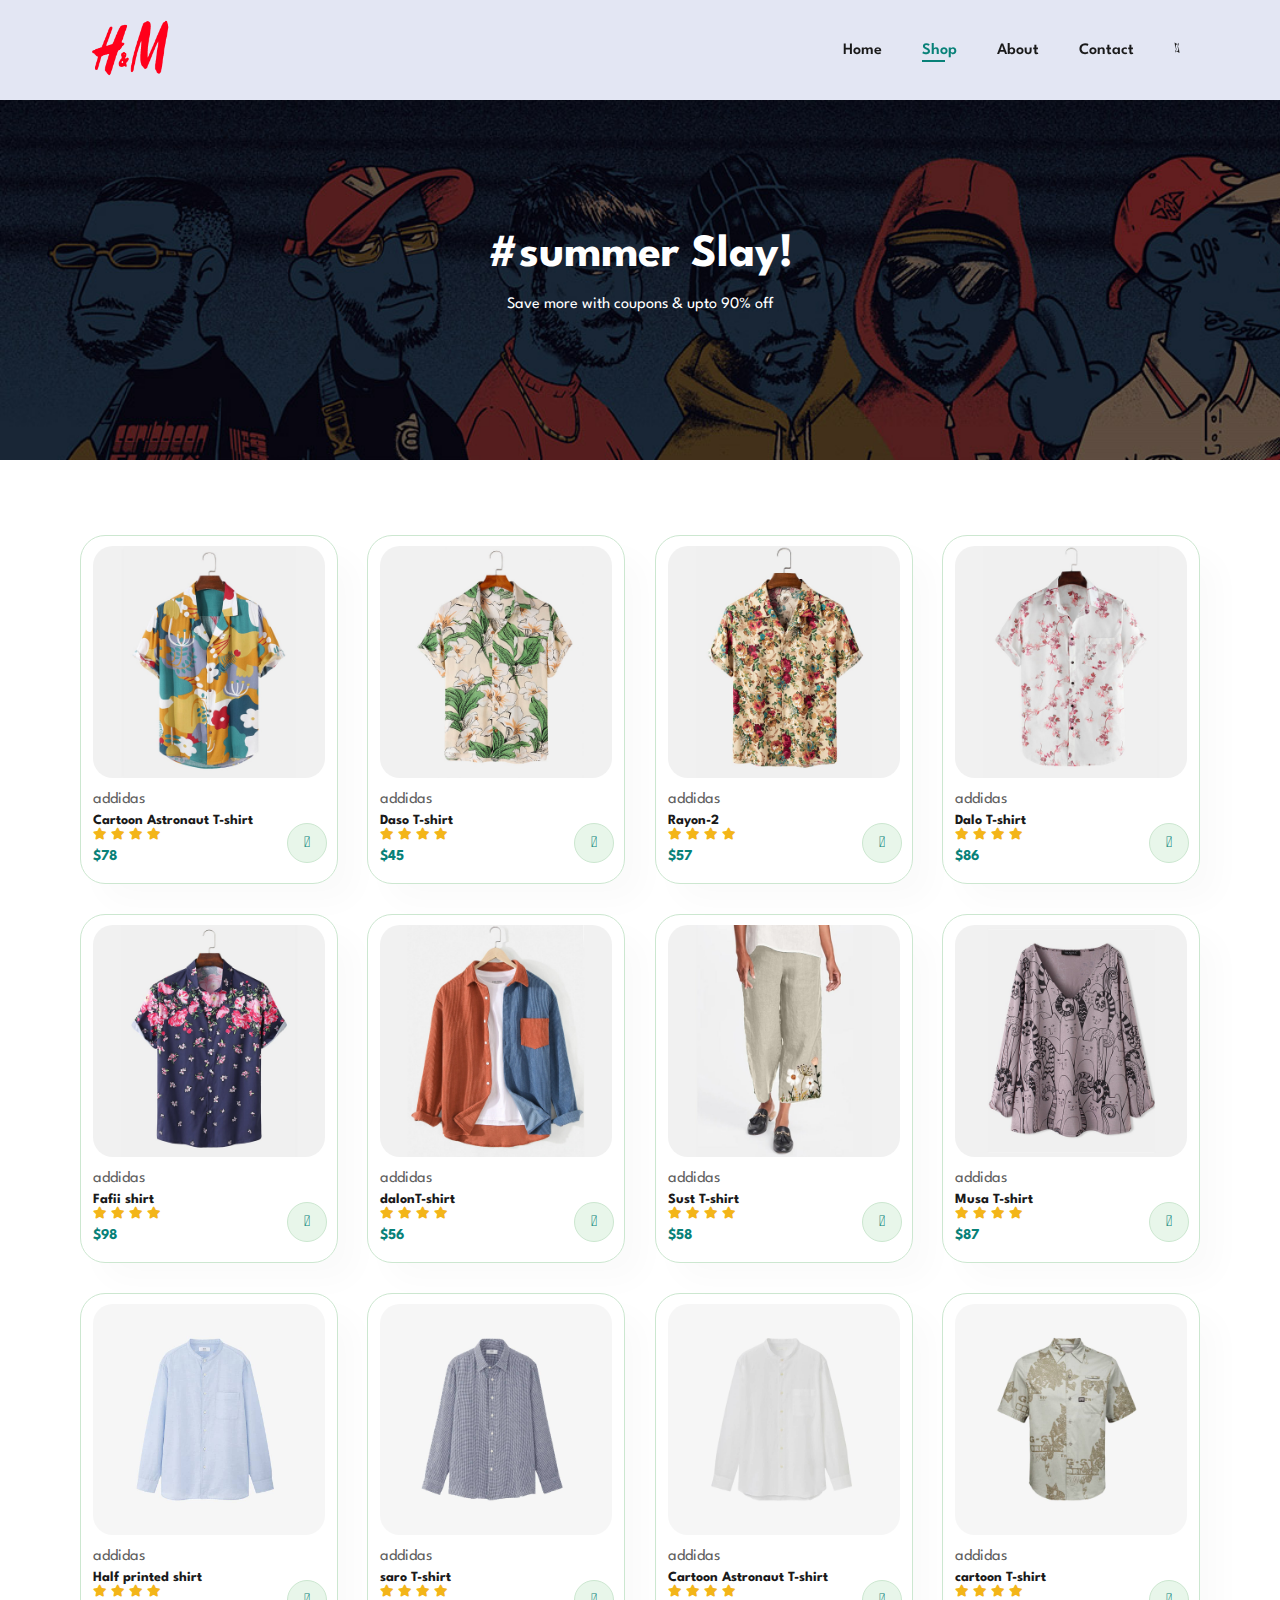
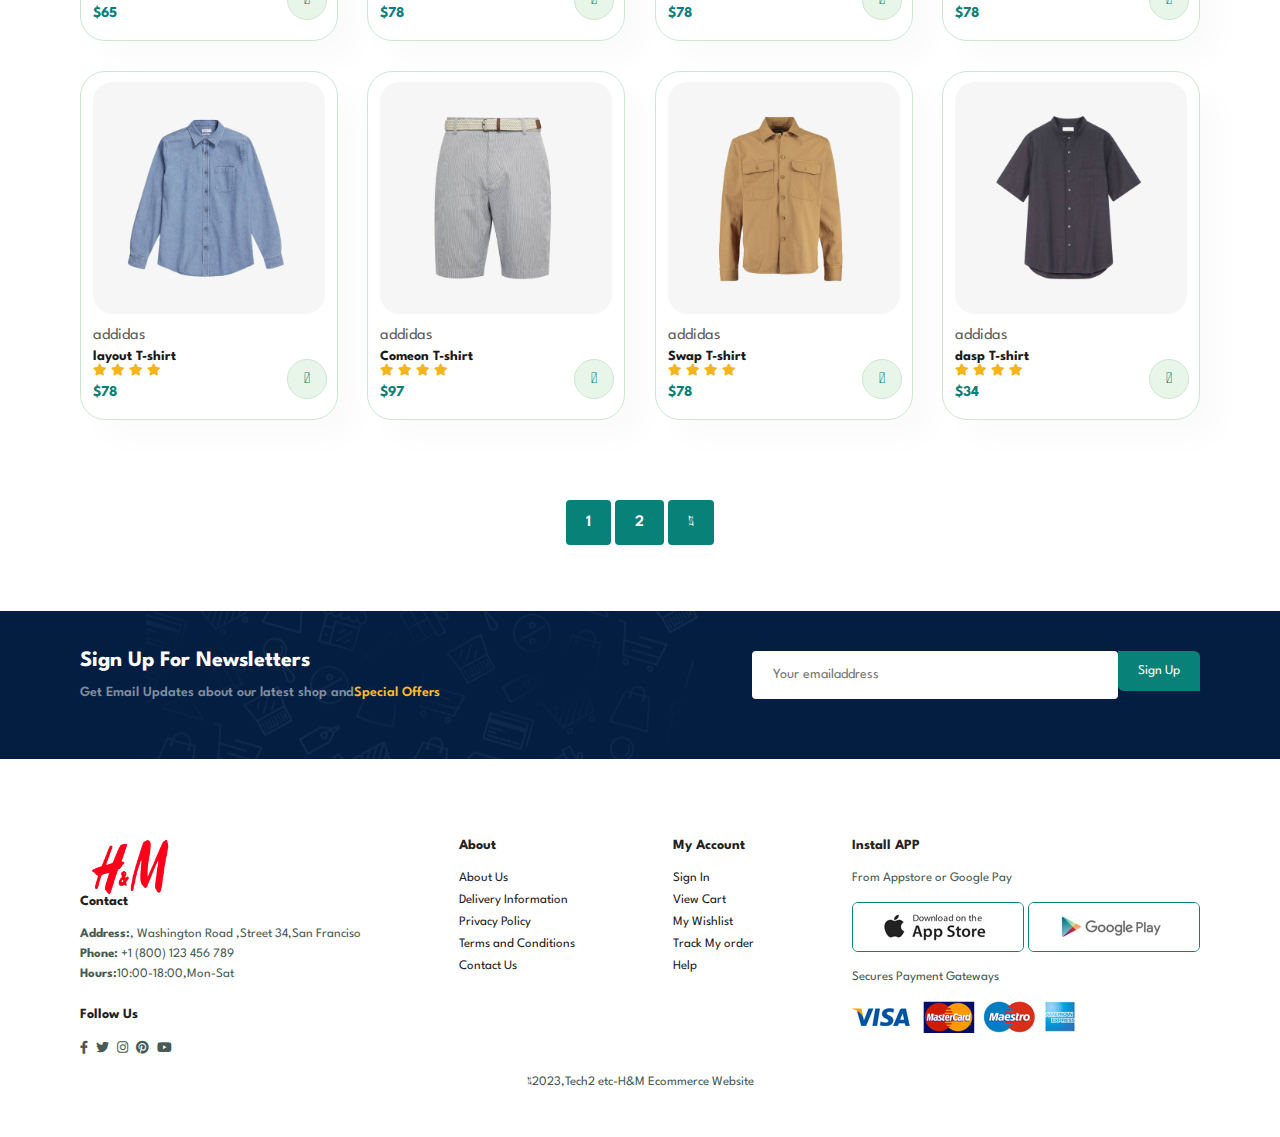
<file: Landing_page/shop.html>
<!DOCTYPE html>
<html lang="en">

    <head>
        <meta charset="UTF-8">
        <meta http-equiv="X-UA-Compatible" content="IE=edge">
        <meta name="viewport" content="width=device-width, initial-scale=1.0">
        <title>Ecommerce Website</title>
        <link rel="stylesheet" href="https://pro.fontawesome.com/releases/v5.15.4/css/all.css" />
        <link rel="stylesheet" href="style.css">
    </head>

    <body>
        <section id="header">
            <a href="#"><img src="img/hnm.png" width="100px" class="logo"></a>
        <div>
            <ul id="navbar">
            <li><a href="index.html">Home</a></li>  
            <li><a class="active"  href="shop.html">Shop</a></li>
            <li><a href="about.html">About</a></li>
            <li><a href="contact.html">Contact</a></li>
            <li id="lg-bag"><a href="cart.html"><i class="fal fa-shopping-bag"></i></a></li>
            <a href="#" id="close"><i class="fal fa-times"></i></a>
        </ul>
        </div>
        <div id="mobile">
            <a href="cart.html"><i class="fal fa-shopping-basket"></i></a>
            <i id="bar" class="fas fa-outdent"></i>
        </div>
        </section>
        <section id="page-header">
            <h2>#summer Slay!</h2>
            <p>Save more with coupons & upto 90% off</p>
        </section>
        


        <section id="product1"  class="section-p1">
            <div class="pro-container">
                <div class="pro" onclick="window.location.href='sproduct.html';">
                    <img src="img/products/f1.jpg">
                    <div class="des">
                        <span>addidas</span>
                        <h5>Cartoon Astronaut T-shirt</h5>
                        <div class="star">
                            <i class="fas fa-star"></i>
                            <i class="fas fa-star"></i>
                            <i class="fas fa-star"></i>
                            <i class="fas fa-star"></i>
                        </div>
                        <h4>$78</h4>
                    </div>
                    <a href="#"><i class="fal fa-shopping-cart cart"></i></a>
                </div>
                <div class="pro">
                    <img src="img/products/f2.jpg">
                    <div class="des">
                        <span>addidas</span>
                        <h5>Daso T-shirt</h5>
                        <div class="star">
                            <i class="fas fa-star"></i>
                            <i class="fas fa-star"></i>
                            <i class="fas fa-star"></i>
                            <i class="fas fa-star"></i>
                        </div>
                        <h4>$45</h4>
                    </div>
                    <a href="#"><i class="fal fa-shopping-cart cart"></i></a>
                </div>
                <div class="pro">
                    <img src="img/products/f3.jpg">
                    <div class="des">
                        <span>addidas</span>
                        <h5>Rayon-2</h5>
                        <div class="star">
                            <i class="fas fa-star"></i>
                            <i class="fas fa-star"></i>
                            <i class="fas fa-star"></i>
                            <i class="fas fa-star"></i>
                        </div>
                        <h4>$57</h4>
                    </div>
                    <a href="#"><i class="fal fa-shopping-cart cart"></i></a>
                </div>
                <div class="pro">
                    <img src="img/products/f4.jpg">
                    <div class="des">
                        <span>addidas</span>
                        <h5>Dalo T-shirt</h5>
                        <div class="star">
                            <i class="fas fa-star"></i>
                            <i class="fas fa-star"></i>
                            <i class="fas fa-star"></i>
                            <i class="fas fa-star"></i>
                        </div>
                        <h4>$86</h4>
                    </div>
                    <a href="#"><i class="fal fa-shopping-cart cart"></i></a>
                </div>
                <div class="pro">
                    <img src="img/products/f5.jpg">
                    <div class="des">
                        <span>addidas</span>
                        <h5>Fafii shirt</h5>
                        <div class="star">
                            <i class="fas fa-star"></i>
                            <i class="fas fa-star"></i>
                            <i class="fas fa-star"></i>
                            <i class="fas fa-star"></i>
                        </div>
                        <h4>$98</h4>
                    </div>
                    <a href="#"><i class="fal fa-shopping-cart cart"></i></a>
                </div>
                <div class="pro">
                    <img src="img/products/f6.jpg">
                    <div class="des">
                        <span>addidas</span>
                        <h5>dalonT-shirt</h5>
                        <div class="star">
                            <i class="fas fa-star"></i>
                            <i class="fas fa-star"></i>
                            <i class="fas fa-star"></i>
                            <i class="fas fa-star"></i>
                        </div>
                        <h4>$56</h4>
                    </div>
                    <a href="#"><i class="fal fa-shopping-cart cart"></i></a>
                </div>
                <div class="pro">
                    <img src="img/products/f7.jpg">
                    <div class="des">
                        <span>addidas</span>
                        <h5>Sust T-shirt</h5>
                        <div class="star">
                            <i class="fas fa-star"></i>
                            <i class="fas fa-star"></i>
                            <i class="fas fa-star"></i>
                            <i class="fas fa-star"></i>
                        </div>
                        <h4>$58</h4>
                    </div>
                    <a href="#"><i class="fal fa-shopping-cart cart"></i></a>
                </div>
                <div class="pro">
                    <img src="img/products/f8.jpg">
                    <div class="des">
                        <span>addidas</span>
                        <h5>Musa T-shirt</h5>
                        <div class="star">
                            <i class="fas fa-star"></i>
                            <i class="fas fa-star"></i>
                            <i class="fas fa-star"></i>
                            <i class="fas fa-star"></i>
                        </div>
                        <h4>$87</h4>
                    </div>
                    <a href="#"><i class="fal fa-shopping-cart cart"></i></a>
                </div>
                <div class="pro">
                    <img src="img/products/n1.jpg">
                    <div class="des">
                        <span>addidas</span>
                        <h5>Half printed shirt</h5>
                        <div class="star">
                            <i class="fas fa-star"></i>
                            <i class="fas fa-star"></i>
                            <i class="fas fa-star"></i>
                            <i class="fas fa-star"></i>
                        </div>
                        <h4>$65</h4>
                    </div>
                    <a href="#"><i class="fal fa-shopping-cart cart"></i></a>
                </div>
                <div class="pro">
                    <img src="img/products/n2.jpg">
                    <div class="des">
                        <span>addidas</span>
                        <h5>saro T-shirt</h5>
                        <div class="star">
                            <i class="fas fa-star"></i>
                            <i class="fas fa-star"></i>
                            <i class="fas fa-star"></i>
                            <i class="fas fa-star"></i>
                        </div>
                        <h4>$78</h4>
                    </div>
                    <a href="#"><i class="fal fa-shopping-cart cart"></i></a>
                </div>
                <div class="pro">
                    <img src="img/products/n3.jpg">
                    <div class="des">
                        <span>addidas</span>
                        <h5>Cartoon Astronaut T-shirt</h5>
                        <div class="star">
                            <i class="fas fa-star"></i>
                            <i class="fas fa-star"></i>
                            <i class="fas fa-star"></i>
                            <i class="fas fa-star"></i>
                        </div>
                        <h4>$78</h4>
                    </div>
                    <a href="#"><i class="fal fa-shopping-cart cart"></i></a>
                </div>
                <div class="pro">
                    <img src="img/products/n4.jpg">
                    <div class="des">
                        <span>addidas</span>
                        <h5>cartoon T-shirt</h5>
                        <div class="star">
                            <i class="fas fa-star"></i>
                            <i class="fas fa-star"></i>
                            <i class="fas fa-star"></i>
                            <i class="fas fa-star"></i>
                        </div>
                        <h4>$78</h4>
                    </div>
                    <a href="#"><i class="fal fa-shopping-cart cart"></i></a>
                </div>
                <div class="pro">
                    <img src="img/products/n5.jpg">
                    <div class="des">
                        <span>addidas</span>
                        <h5>layout T-shirt</h5>
                        <div class="star">
                            <i class="fas fa-star"></i>
                            <i class="fas fa-star"></i>
                            <i class="fas fa-star"></i>
                            <i class="fas fa-star"></i>
                        </div>
                        <h4>$78</h4>
                    </div>
                    <a href="#"><i class="fal fa-shopping-cart cart"></i></a>
                </div>
                <div class="pro">
                    <img src="img/products/n6.jpg">
                    <div class="des">
                        <span>addidas</span>
                        <h5>Comeon T-shirt</h5>
                        <div class="star">
                            <i class="fas fa-star"></i>
                            <i class="fas fa-star"></i>
                            <i class="fas fa-star"></i>
                            <i class="fas fa-star"></i>
                        </div>
                        <h4>$97</h4>
                    </div>
                    <a href="#"><i class="fal fa-shopping-cart cart"></i></a>
                </div>
                <div class="pro">
                    <img src="img/products/n7.jpg">
                    <div class="des">
                        <span>addidas</span>
                        <h5>Swap T-shirt</h5>
                        <div class="star">
                            <i class="fas fa-star"></i>
                            <i class="fas fa-star"></i>
                            <i class="fas fa-star"></i>
                            <i class="fas fa-star"></i>
                        </div>
                        <h4>$78</h4>
                    </div>
                    <a href="#"><i class="fal fa-shopping-cart cart"></i></a>
                </div>
                <div class="pro">
                    <img src="img/products/n8.jpg">
                    <div class="des">
                        <span>addidas</span>
                        <h5>dasp T-shirt</h5>
                        <div class="star">
                            <i class="fas fa-star"></i>
                            <i class="fas fa-star"></i>
                            <i class="fas fa-star"></i>
                            <i class="fas fa-star"></i>
                        </div>
                        <h4>$34</h4>
                    </div>
                    <a href="#"><i class="fal fa-shopping-cart cart"></i></a>
                </div>
            </div>
        </section>
        
        <section id="pagination" class="section-p1">
            <a href="#">1</a>
            <a href="#">2</a>
            <a href="#"><i class="fal fa-long-arrow-alt-right"></i></a>

        </section>

        <section id="newletter" class="section-p1 section-m1">
            <div class="newstext">
                <h4>Sign Up For Newsletters</h4>
                <p>Get Email Updates about our latest shop and<span>Special Offers</span></p>
            </div>
            <div class="form">
                <input type="text" placeholder="Your emailaddress">
                <button class="btn">Sign Up</button>
            </div>
        </section>
        <footer class="section-p1">
            <div class="col">
                <img src="img/hnm.png"class="logo" width="100px">
                <h4>Contact</h4>
                <p><strong>Address:</strong>, Washington Road ,Street 34,San Franciso</p>
                <p><strong>Phone:</strong> +1 (800) 123 456 789</p>
                <p><strong>Hours:</strong>10:00-18:00,Mon-Sat</p>
                <div class="follow">
                    <h4>Follow Us</h4>
                    <div class="icon">
                        <a href="#"><i class="fab fa-facebook-f"></i></a>
                        <a href="#"><i class="fab fa-twitter"></i></a>
                        <a href="#"><i class="fab fa-instagram"></i></a>
                        <a href="#"><i class="fab fa-pinterest"></i></a>
                        <a href="#"><i class="fab fa-youtube"></i></a>
                    </div>
                </div>
            </div>
            <div class="col">
                <h4>About</h4>
                <a href="">About Us</a>
                <a href="">Delivery Information</a>
                <a href="">Privacy Policy</a>
                <a href="">Terms and Conditions</a>
                <a href="">Contact Us</a>
            </div>
            <div class="col">
                <h4>My Account</h4>
                <a href="">Sign In</a>
                <a href="">View Cart</a>
                <a href="">My Wishlist</a>
                <a href="">Track My order</a>
                <a href="">Help</a>
            </div>
            <div class="col install">
                <h4>Install APP</h4>
                <p>From Appstore or Google Pay</p>
                <div class="row">
                    <img src="img/pay/app.jpg">
                    <img src="img/pay/play.jpg">
                </div>
                <p>Secures Payment Gateways</p>
                <img src="img/pay/pay.png">
            </div>
            <div class="copyright">
                <p><i class="fal fa-copyright"></i>2023,Tech2 etc-H&M Ecommerce Website</p>
            </div>
        </footer>

        <script src="script.js"></script>
    </body>

</html>
</file>
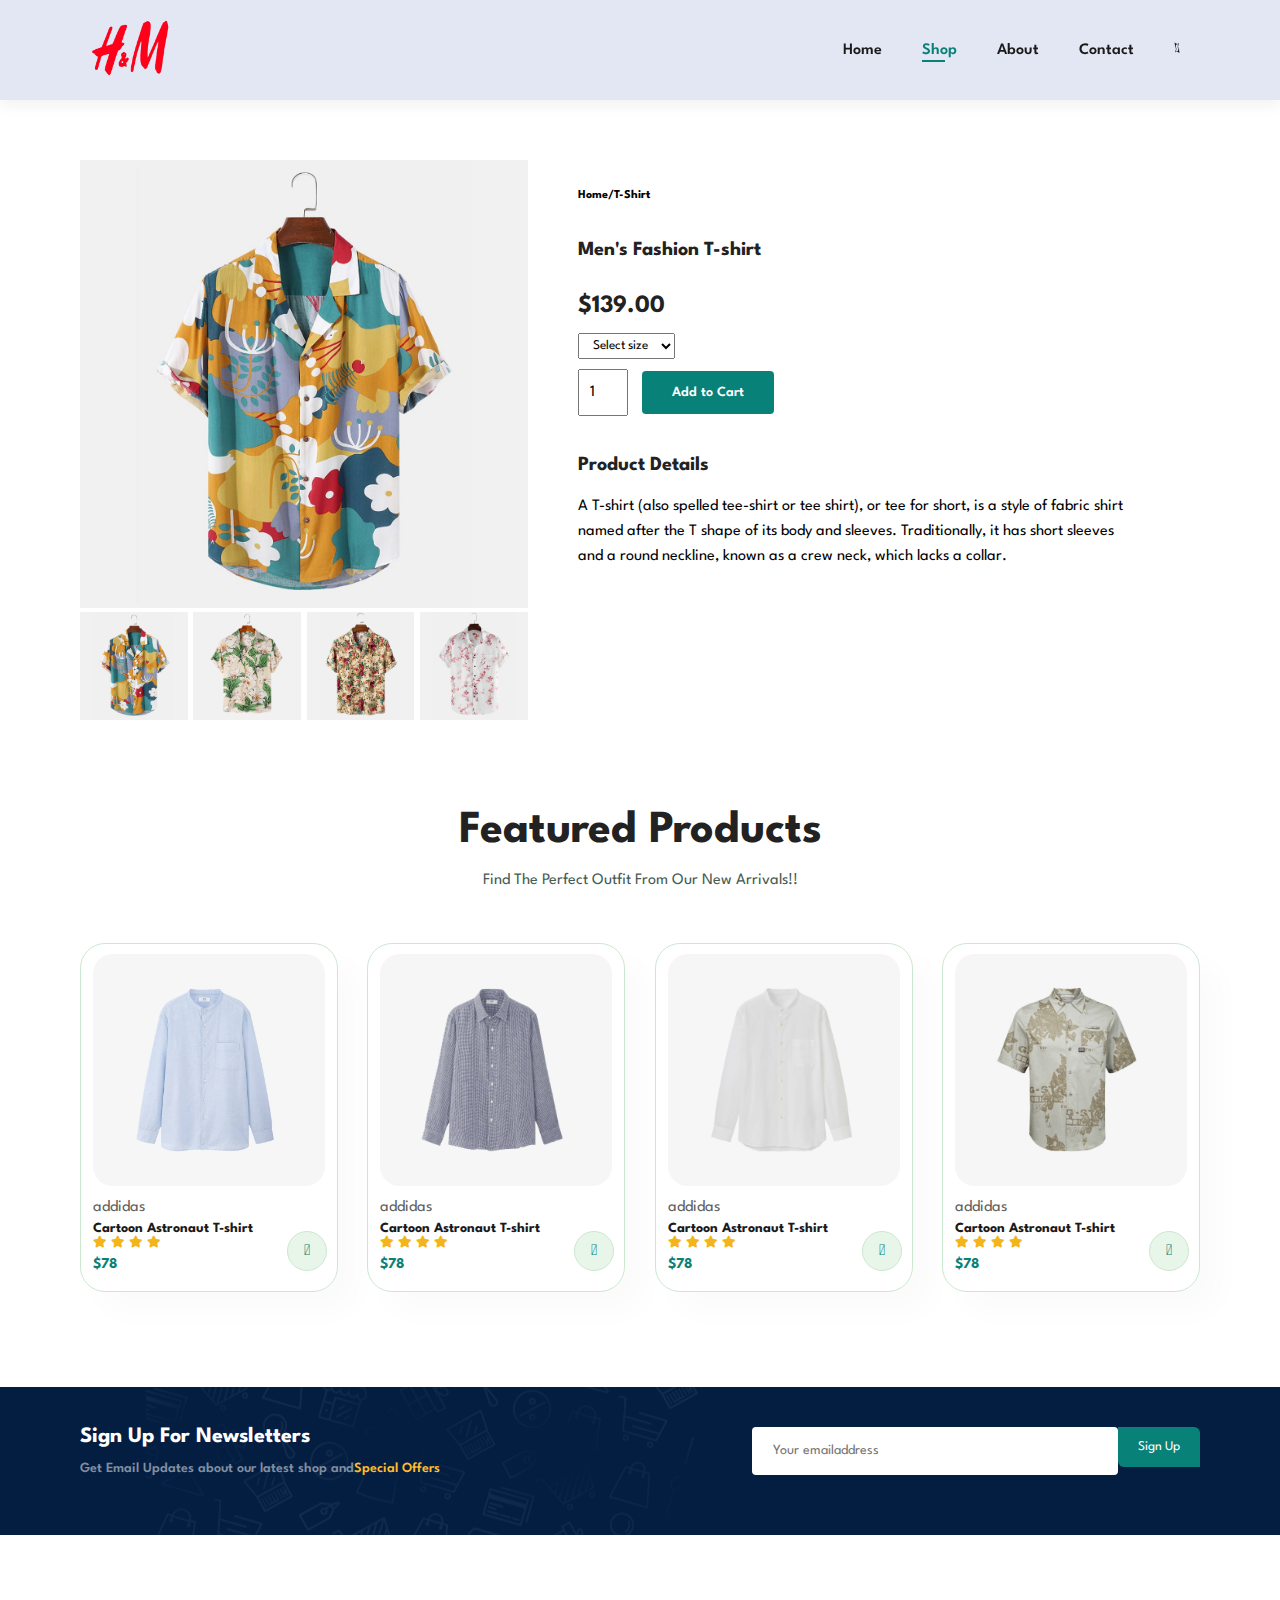
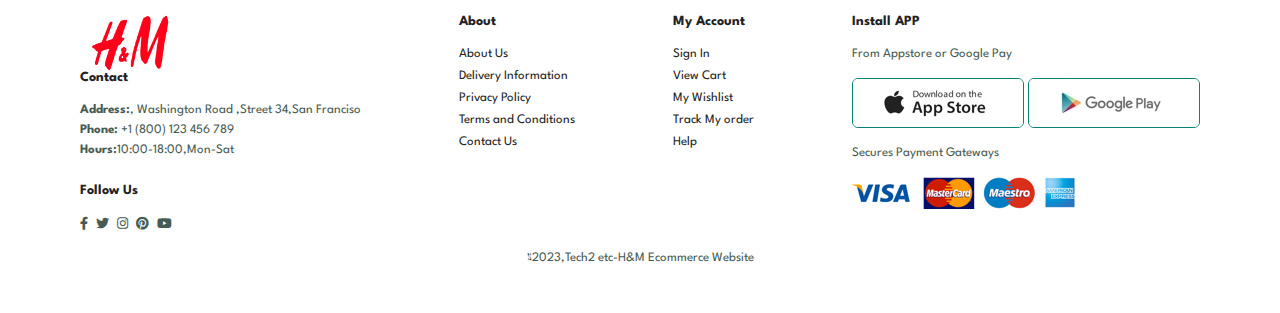
<file: Landing_page/sproduct.html>
<!DOCTYPE html>
<html lang="en">

    <head>
        <meta charset="UTF-8">
        <meta http-equiv="X-UA-Compatible" content="IE=edge">
        <meta name="viewport" content="width=device-width, initial-scale=1.0">
        <title>Tech2etc Ecommerce Tutorial</title>
        <link rel="stylesheet" href="https://pro.fontawesome.com/releases/v5.15.4/css/all.css" />
        <link rel="stylesheet" href="style.css">
    </head>

    <body>
        <section id="header">
            <a href="#"><img src="img/hnm.png" width="100px" class="logo"></a>
        <div>
            <ul id="navbar">
            <li><a href="index.html">Home</a></li>  
            <li><a class="active"  href="shop.html">Shop</a></li>
            <li><a href="about.html">About</a></li>
            <li><a href="contact.html">Contact</a></li>
            <li id="lg-bag"><a href="cart.html"><i class="fal fa-shopping-bag"></i></a></li>
            <a href="#" id="close"><i class="fal fa-times"></i></a>
        </ul>
        </div>
        <div id="mobile">
            <a href="cart.html"><i class="fal fa-shopping-basket"></i></a>
            <i id="bar" class="fas fa-outdent"></i>
        </div>
        </section>
        <section id="prodetails" class="section-p1">
            <div class="single-pro-image">
                <img src="img/products/f1.jpg" width="100%" id="MainImg">
            <div class="small-img-group">
                <div class="small-img-col">
                    <img src="img/products/f1.jpg" width="100%" class="">
                </div>
                <div class="small-img-col">
                    <img src="img/products/f2.jpg" width="100%" class="small-img">
                </div>
                <div class="small-img-col">
                    <img src="img/products/f3.jpg" width="100%" class="small-img">
                </div>
                <div class="small-img-col">
                    <img src="img/products/f4.jpg" width="100%" class="small-img">
                </div>
            </div>
        </div>
        <div class="single-pro-details">
            <h6>Home/T-Shirt</h6>
            <h4>Men's Fashion T-shirt</h4>
            <h2>$139.00</h2>
            <select>
                <option>Select size</option>
                <option>Small</option>
                <option>Medium</option>
                <option>Large</option>
                <option>Xl</option>
                <option>XXL</option>
            </select>
            <input type="number" value="1">
            <button class="normal">Add to Cart</button>
            <h4>Product Details</h4>
            <span>A T-shirt (also spelled tee-shirt or tee shirt), or tee for short, is a style of fabric shirt named after the T shape of its body and sleeves. Traditionally, it has short sleeves and a round neckline, known as a crew neck, which lacks a collar.</span>
        </div>
        </section>
        
        <section id="product1"  class="section-p1">
            <h2>Featured Products</h2>
            <p>Find The Perfect Outfit From Our New Arrivals!!</p>
            <div class="pro-container">
                <div class="pro">
                    <img src="img/products/n1.jpg">
                    <div class="des">
                        <span>addidas</span>
                        <h5>Cartoon Astronaut T-shirt</h5>
                        <div class="star">
                            <i class="fas fa-star"></i>
                            <i class="fas fa-star"></i>
                            <i class="fas fa-star"></i>
                            <i class="fas fa-star"></i>
                        </div>
                        <h4>$78</h4>
                    </div>
                    <a href="#"><i class="fal fa-shopping-cart cart"></i></a>
                </div>
                <div class="pro">
                    <img src="img/products/n2.jpg">
                    <div class="des">
                        <span>addidas</span>
                        <h5>Cartoon Astronaut T-shirt</h5>
                        <div class="star">
                            <i class="fas fa-star"></i>
                            <i class="fas fa-star"></i>
                            <i class="fas fa-star"></i>
                            <i class="fas fa-star"></i>
                        </div>
                        <h4>$78</h4>
                    </div>
                    <a href="#"><i class="fal fa-shopping-cart cart"></i></a>
                </div>
                <div class="pro">
                    <img src="img/products/n3.jpg">
                    <div class="des">
                        <span>addidas</span>
                        <h5>Cartoon Astronaut T-shirt</h5>
                        <div class="star">
                            <i class="fas fa-star"></i>
                            <i class="fas fa-star"></i>
                            <i class="fas fa-star"></i>
                            <i class="fas fa-star"></i>
                        </div>
                        <h4>$78</h4>
                    </div>
                    <a href="#"><i class="fal fa-shopping-cart cart"></i></a>
                </div>
                <div class="pro">
                    <img src="img/products/n4.jpg">
                    <div class="des">
                        <span>addidas</span>
                        <h5>Cartoon Astronaut T-shirt</h5>
                        <div class="star">
                            <i class="fas fa-star"></i>
                            <i class="fas fa-star"></i>
                            <i class="fas fa-star"></i>
                            <i class="fas fa-star"></i>
                        </div>
                        <h4>$78</h4>
                    </div>
                    <a href="#"><i class="fal fa-shopping-cart cart"></i></a>
                </div>
            </div>
        </section>

        <section id="newletter" class="section-p1 section-m1">
            <div class="newstext">
                <h4>Sign Up For Newsletters</h4>
                <p>Get Email Updates about our latest shop and<span>Special Offers</span></p>
            </div>
            <div class="form">
                <input type="text" placeholder="Your emailaddress">
                <button class="btn">Sign Up</button>
            </div>
        </section>
        <footer class="section-p1">
            <div class="col">
                <img src="img/hnm.png"class="logo" width="100px">
                <h4>Contact</h4>
                <p><strong>Address:</strong>, Washington Road ,Street 34,San Franciso</p>
                <p><strong>Phone:</strong> +1 (800) 123 456 789</p>
                <p><strong>Hours:</strong>10:00-18:00,Mon-Sat</p>
                <div class="follow">
                    <h4>Follow Us</h4>
                    <div class="icon">
                        <a href="#"><i class="fab fa-facebook-f"></i></a>
                        <a href="#"><i class="fab fa-twitter"></i></a>
                        <a href="#"><i class="fab fa-instagram"></i></a>
                        <a href="#"><i class="fab fa-pinterest"></i></a>
                        <a href="#"><i class="fab fa-youtube"></i></a>
                    </div>
                </div>
            </div>
            <div class="col">
                <h4>About</h4>
                <a href="">About Us</a>
                <a href="">Delivery Information</a>
                <a href="">Privacy Policy</a>
                <a href="">Terms and Conditions</a>
                <a href="">Contact Us</a>
            </div>
            <div class="col">
                <h4>My Account</h4>
                <a href="">Sign In</a>
                <a href="">View Cart</a>
                <a href="">My Wishlist</a>
                <a href="">Track My order</a>
                <a href="">Help</a>
            </div>
            <div class="col install">
                <h4>Install APP</h4>
                <p>From Appstore or Google Pay</p>
                <div class="row">
                    <img src="img/pay/app.jpg">
                    <img src="img/pay/play.jpg">
                </div>
                <p>Secures Payment Gateways</p>
                <img src="img/pay/pay.png">
            </div>
            <div class="copyright">
                <p><i class="fal fa-copyright"></i>2023,Tech2 etc-H&M Ecommerce Website</p>
            </div>
        </footer>

        <script>
            var MainImg=document.getElementById('MainImg');
            var smallImg=document.getElementsByClassName("small-img");
            smallImg[0].onclick = function(){
                MainImg.src=smallImg[0].src;
            }
            smallImg[1].onclick = function(){
                MainImg.src=smallImg[1].src;
            }
            smallImg[2].onclick = function(){
                MainImg.src=smallImg[2].src;
            }
            smallImg[3].onclick = function(){
                MainImg.src=smallImg[3].src;
            }


        </script>
        <script src="script.js"></script>
    </body>

</html>
</file>
<file: Landing_page/style.css>
@import url("https://fonts.googleapis.com/css2?family=Spartan:wght@100;200;300;400;500;600;700;800;900&display=swap");
* {
  margin: 0;
  padding: 0;
  box-sizing: border-box;
  font-family: "Spartan", sans-serif;
}

html {
  scroll-behavior: smooth;
}

/* Global Styles */

h1 {
  font-size: 50px;
  line-height: 64px;
  color: #222;
}

h2 {
  font-size: 46px;
  line-height: 54px;
  color: #222;
}

h4 {
  font-size: 20px;
  color: #222;
}

h6 {
  font-weight: 700;
  font-size: 12px;
}

p {
  font-size: 16px;
  color: #465b52;
  margin: 15px 0 20px 0;
}

.section-p1 {
  padding: 40px 80px;
}

.section-m1 {
  margin: 40px 0;
}

body {
  width: 100%;
}

#header{
  display:flex ;
  align-items:center;
  justify-content: space-between;
  padding: 20px 80px;
  background:#E3E6F3;
  box-shadow:0 5px 15px rgba(0,0,0,0.06) ;
  z-index: 999;
  position: sticky;
  top:0;
  left: 0;
} 
#navbar{
  display: flex;
  align-items: center;
  justify-content: center;
}
#navbar li{
  list-style: none;
  padding: 0 20px;
  position: relative;
}
#navbar li a{

  text-decoration:none;
  font-size: 16px;
  font-weight:600;
  color: #1a1a1a;
  transition: 0.3s ease;
  
}
#navbar li a:hover,#navbar li a.active{
  color:#088178;
}
#navbar li a.active::after,#navbar li a:hover::after{
  content: "";
  width: 30%;
  height: 2px;
  background:#088178;
  position: absolute;
  bottom: -4px;
  left:20px;

}
#mobile{
  display: none;
  align-items: center;
}
#close{
  display: none;
}
#hero{
  background-image: url(img/hero4.png);
  background-size: cover;
  height: 90vh;
  width: 100%;
  background-position: top 25% right 0;
  padding: 0 80px;
  display: flex;
  align-items: flex-start;
  justify-content: center;
  flex-direction:column;
}

#hero h4{
  padding-bottom: 15px;
}
#hero h1{
  color:#088178;
}

#hero button{
  background-image: url(img/button.png);
  background-color: transparent;
  color:#088178;
  border: 0;
  padding: 14px 80px 14px 65px;
  background-repeat: no-repeat;
  cursor: pointer;
  font-weight: 700;
  font-size: 15px;
  transition: 0.3s ease;
}

.section-p1{
  padding:40px 80px;
}
#feature .fe-box{
  width: 180px;
  text-align: center;
  padding: 25px 15px;
  box-shadow: 20px 20px 34px rgba(0,0,0,0.03);
  border:1px solid #cce7d0;
  border-radius: 4px;
  margin: 15px 0;
}
#feature .fe-box:hover{
  box-shadow: 10px 10px 54px rgba(70,62,221,0.1);
}

#feature .fe-box h6{
  display: inline-block;
  padding:9px 8px 6px 8px;
  line-height: 1;
  border-radius: 4px;
  color:#088178;
  background-color: #fddde4;

}
#feature .fe-box img{
  width:100%;
  margin-bottom: 10px;
}
#feature{
  display: flex;
  align-items: center;
  justify-content: space-between;
  flex-wrap: wrap;
}

#feature .fe-box:nth-child(2) h6{
      background-color: #cdebbc; 
}

#feature .fe-box:nth-child(3) h6{
  background-color:#d1e8f2; 
}

#feature .fe-box:nth-child(4) h6{
  background-color: #cdd4f8; 
}

#feature .fe-box:nth-child(5) h6{
  background-color: #f6dbf6; 
}

#feature .fe-box:nth-child(6) h6{
  background-color: #fff2e5; 
}

#product1{
  text-align: center;
}
#product1 .pro-container{
  display: flex;
  justify-content: space-between;
  padding-top: 20px;
  flex-wrap: wrap;
}
#product1 .pro{
  width: 23%;
  min-width: 250px;
  padding: 10px 12px;
  border:1px solid #cce7d0 ;
  border-radius:25px;
  cursor: pointer;
  box-shadow: 20px 20px 30px rgba(0,0,0,0.02);
  margin:15px 0;
  transition: 0.2s ease;
  position: relative;
}

#product1 .pro:hover{
  box-shadow: 20px 20px 30px rgba(0,0,0,0.06);

}
#product1 .pro img{
  width: 100%;
  border-radius:20px;
}

#product1 .pro .des{
  text-align: start;
  padding: 10px 0; 
}
#product1 .pro .des span{
  color: #606060;
}

#product1 .pro .des h5{
  padding-top:7px;
  color:#1a1a1a;
  font-size: 14px;
}
#product1 .pro .des i{
  font-size: 12px;
  color:rgb(243,181,25);
}

#product1 .pro .des h4{
  padding-top: 7px;
  font-size: 15px;
  font-weight: 700;
  color:#088178;
}

#product1 .pro .cart{
  width:40px;
  height: 40px;
  line-height: 40px;
  border-radius: 50px;
  background-color:#e8f6ea;
  font-weight:500;
  color:#088178;
  border:1px solid #cce7d0;
  position: absolute;
  bottom: 20px;
  right:10px;
}
.section-m1{
  margin:40px 0;
}
button.normal{
  font-size: 14px;
  font-weight: 600;
  padding:15px 30px;
  color:#000;
  background-color: #fff;
  border-radius: 4px;
  cursor: pointer;
  border: none;
  outline: none;
  transition: 0.2s ;
}

#banner{
  display: flex;
  flex-direction: column;
  justify-content: center;
  align-items: center;
  text-align: center;
  background-image: url(img/banner/b2.jpg);
  width: 100%;
  height: 40vh;
  background-size: cover;
  background-position:center;
}
#banner h4{
  color:#fff;
  font-size: 16px;

}#banner h2{
  color:#fff;
  font-size: 30px;
  padding:10px 0;
}
#banner h2 span{
  color:#ef3635;
}
#banner button:hover{
  background: #088178;
  color:#fff;
}

#sm-banner .banner-box{
  display: flex;
  flex-direction: column;
  justify-content: center;
  align-items:flex-start;
  background-image: url(img/banner/b17.jpg);
  min-width: 500px;
  height: 30vh;
  background-size: cover;
  background-position:center;
  padding:30px;

}
#sm-banner{
  display: flex;
  justify-content: space-between;
  flex-wrap: wrap;
}

#sm-banner h4{
 color: #fff;
 font-size: 20px;
 font-weight: 300; 
}

#sm-banner h2{
  color: #fff;
  font-size: 28px;
  font-weight: 800; 
 }
 #sm-banner span{
  color: #fff;
  font-size: 14px;
  font-weight: 500;
   padding-bottom: 15px;
 }

 button.white{
  font-size: 13px;
  font-weight: 600;
  padding:11px 18px ;
  color:#fff;
  background-color:transparent;
  cursor: pointer;
  border: 1px solid white;
  outline: none;
  transition: 0.2s;
}

#sm-banner .banner-box:hover button{
  background: #088178;
  border: 1px solid #088178;

}

#sm-banner .banner-box{
  display: flex;
  flex-direction: column;
  justify-content: center;
  align-items:flex-start;
  min-width: 500px;
  height: 30vh;
  background-size: cover;
  background-position:center;
  padding:30px;
}
#sm-banner .banner-box2{
  background-image: url("img/banner/b10.jpg");
}
#sm-banner #bn:hover button{
  background: #088178;
  border: 1px solid #088178;

}

#banner-3{
  display: flex;
  justify-content: space-between;
  flex-wrap: wrap;
  padding: 0 80px;
}
#banner-3 .banner-box{
  display: flex;
  flex-direction: column;
  justify-content: center;
  align-items:flex-start;
  background-image: url("img/banner/b7.jpg");
  min-width:30% ;
  height: 30vh;
  background-size: cover;
  background-position:center;
  padding:20px;
  margin-bottom: 20px;
}

#banner-3 h2{
  color:#fff;
  font-weight: 900;
  font-size: 22px;
}

#banner-3 h3{
  color:#ec544e;
  font-weight: 800;
  font-size: 15px;
}

#banner-3 .banner-box2{
 background-image: url("img/banner/b4.jpg");
}

#banner-3 .banner-box3{
background-image: url("img/banner/b18.jpg");  
}

#newletter{
  display: flex;
  justify-content: space-between;
  flex-wrap: wrap;
  background-image: url("img/banner/b14.png");
  background-repeat: no-repeat;
  background-position: 20% 30%;
  background-color: #041e42;
}
#newletter h4{
  font-size: 22px;
  font-weight: 700;
  color: #fff;
}

#newletter p{
  font-size: 14px;
  font-weight: 600;
  color: #818ea0;
}
#newletter p span{
  color:#ffbd27;
}
#newletter .form{
  display: flex;
  width: 40%;
}

#newletter input{
  height: 3rem;
  padding: 0 1.25rem;
  font-size: 14px;
  width:100%;
  border:1px solid transparent;
  border-radius: 4px;
  outline: none;

}

#newletter button{
  background-color:#088178 ;
  color:#fff;
  white-space: nowrap;
}

#newletter .form .btn{
  padding: 0 20px;
  margin-bottom: 28px;
  border-radius: 6px;
  border: none;
  margin-top: 0;
  border-top-left-radius: 0;
  border-bottom-right-radius: 0;
}

footer{
  display: flex;
  flex-wrap: wrap;
  justify-content: space-between;
}

footer .col{
  display: flex;
 flex-direction: column;
 align-items: flex-start;
 margin-bottom: 20px;
 }

 footer.logo{
  margin-bottom: 40px;
 }
 footer h4{
  font-size: 14px;
  padding-bottom: 20px;
 }

 footer p{
  font-size: 13px;
  margin:0 0 8px 0;
 }

 footer a{
  font-size: 13px;
  text-decoration: none;
  color:#222;
  margin-bottom: 10px;
 }

 footer .follow{
  margin-top: 20px;
 }

 footer .follow i{
  color :#465b52;
  padding-right: 4px;
  cursor:pointer;
 }

 footer .install .row img{
  border:1px solid #088178;
  border-radius: 6px;
 }
 footer .install img{
  margin: 10px 0 15px 0;
 }
 footer .follow i:hover,footer a:hover{
  color:#088178;
 }

 footer .copyright{
  width: 100%;
  text-align: center;
 }
 #page-header{
  background-image: url(img/banner/b1.jpg);
  width: 100%;
  height: 40vh;
  background-size: cover;
  display: flex;
  justify-content: center;
  text-align: center;
  flex-direction: column;
  padding: 14px;
 }
 #page-header h2,#page-header p{

  color: #fff;
 }
 #pagination{
  text-align: center;
 }
 #pagination a{
  text-decoration: none;
  background-color: #088178;
  padding: 15px 20px;
  border-radius: 4px;
  color: #fff;
  font-weight: 600;
  
 }
 #pagination a i{
font-size: 16px;
font-weight: 600;
}
#prodetails .single-pro-image{
  width: 40%;
  margin-right: 50px;
}

.small-img-group{
  display: flex;
  justify-content: space-between;
}
.small-img-col{
  flex-basis: 24%;
  cursor: pointer;
}
#prodetails{
  display: flex;
  margin-top: 20px;

}
#prodetails .single-pro-details{
  width: 50%;
  padding-top: 30px;
}

#prodetails .single-pro-details h4{
  padding: 40px 0 20px 0;

}
#prodetails .single-pro-details h2{
  font-size: 25px;
}
#prodetails .single-pro-details select{
  display: block;
  padding: 5px 10px;
  margin-bottom: 10px;
}
#prodetails .single-pro-details input{

  width: 50px;
  height: 47px;
  padding-left: 10px;
  font-size: 16px;
  margin-right: 10px;
}
#prodetails .single-pro-details button{
  background: #088178;
  color:#fff;
}

#prodetails .single-pro-details input:focus{
  outline: none;
}
#prodetails .single-pro-details span{

  line-height: 25px;
}


.about-header{

    background-image: url(img/about/banner.png);
    width: 100%;
    height: 40vh;
    background-size: cover;
    display: flex;
    justify-content: center;
    text-align: center;
    flex-direction: column;
    padding: 14px;
   }
   #about-header h2,.about-header p{
  
    color: #fff;
   }
   #about-head{
    display: flex;
    align-items: center;
   }
   #about-head img{
    width: 50%;
    height: auto;
   }
   #about-head div{
    padding-left: 40px;
   }
   #about-app{
    text-align: center;
   }
   #about-app .video{
    width: 70%;
    height: 100%;
    margin:30px auto 0 auto;
   }
   #about-app .video video{
    width: 100%;
    height: 100%;
    border-radius: 20px;
   }
  #contact-details{
    display: flex;
    align-items: center;
    justify-content: space-between;
}
#contact-details .details{
  width: 40%;
}
#contact-details .details span,
#form-details form span {
  font-size: 12px;
}
#contact-details .details h2,#form-details form h2{
  font-size: 26px;
  line-height: 35px;
  padding: 20px 0;
}
#contact-details .details h3{
  font-size: 16px;
  padding-bottom: 15px;
}
#contact-details .details li{
  list-style: none;
  display: flex;
  padding: 10px 0;
}
#contact-details .details li i{
  font-size: 14px;
  padding-right: 22px;
}
#contact-details .details li p{
  margin:0;
  font-size: 14px;
}
#contact-details .map{
  width: 55%;
  height: 400px;
}
#contact-details .map iframe{
  width: 100%;
  height: 100%;
}
#form-details {
  display: flex;
  justify-content: space-between;
  margin: 30px;
  padding: 80px;
  border: 1px solid #e1e1e1;
}
#form-details form{
  width: 65%;
  display: flex;
  flex-direction: column;
  align-items:flex-start;
}
#form-details form input,
#form-details form textarea{
  width: 100%;
  padding: 12px 15px;
  outline: none;
  margin-bottom: 20px;
  border: 1px solid #e1e1e1;
}
#form-details form button{
  background-color: #088178;
  color: #fff;
}
#form-details .people div{
  padding-bottom: 25px;  
  display: flex;
  align-items: center;
}
#form-details .people div img{
  width: 65px;
  height: 65px;
  object-fit: cover;
}
#form-details .people div p{
  margin:0;
  font-size: 13px;
  line-height: 25px;

}
#form-details .people div p span{
  display: block;
  font-size: 16px;
  font-weight: 600;
  color: #000;
}



#cart table{
  width: 100%;
  border-collapse: collapse;
  table-layout: fixed;
  white-space: nowrap;

}
#cart table img{
  width: 70px;
}
#cart table td:nth-child(1){
  width: 100px;
  text-align: center;
}
#cart table td:nth-child(2){
  width: 150px;
  text-align: center;
}

#cart table td:nth-child(3){
  width: 250px;
  text-align: center;
}
#cart table td:nth-child(4),#cart table td:nth-child(5),#cart table td:nth-child(6){
  width: 150px;
  text-align: center;
}
#cart table td:nth-child(5) input{
    width: 70px;
    padding:10px 5px 10px 15px;
}
#cart table thead{
  border:1px solid #e2e9e1;
  border-left: none;
  border-right: none;
}


#cart table thead td{
  font-weight: 700;
  text-transform: uppercase;
  font-size: 13px;
  padding: 18px 0;
}

#cart table tbody tr td{
  padding-top: 15px;
  
}

#cart table tbody td{
  font-size: 13px;
}
#cart-add{
  display: flex;
  flex-wrap: wrap;
  justify-content: space-between;
}
#subtotal{
  width: 50%;
  margin-bottom: 30px;
  border: 1px solid #e2e9e1;
  padding: 30px;

}
#subtotal table{
  border-collapse: collapse;
  width: 100%;
  margin-bottom: 20px;

}
#subtotal table td{
  width:50%;
  border: 1px solid #e2e9e1;
  padding: 10px;
  font-size: 13px;
}
#subtotal button{
  background-color: #088178;
  color:#fff;
  padding: 12px 12px;
}
 @media (max-width:799px){
 .section-p1{
  padding: 40px 40px;
 }

  #navbar {
    display: flex;
    flex-direction: column;
    align-items: flex-start;
    justify-content:flex-start;
    position: fixed;
    top:0;
    right: -300px;
    height: 100vh;
    width: 300px;
    background-color: #E3E6F3;
    box-shadow:0 40px 60px rgba(0,0,0,0.1);
    padding:80px 0 0 10px;
    transition: 0.3s;

  }

#navbar.active{
  right:0px;
}
  #navbar li{
    margin-bottom: 25px;
  }
  #mobile{
    display: flex;
    align-items: center;
  }

  #mobile i{
    color:#1a1a1a;
    font-size: 24px;
    padding-left: 20px;
  }
  #close{
    display: initial;
    position: absolute;
    top:30px;
    left:30px;
    color:#222;
    font-size: 24px;
  }
  #lg-bag{
    display: none;
  }
  #hero {
    
    height: 90vh;
    background-position: top 30% right 30%;
    padding: 0 80px;
   
}

  #feature {
    justify-content: center;
}
#feature .fe-box {
  margin: 15px 15px;
}
#product1 .pro-container {

  justify-content:center;
  
}
#product1 .pro {
margin:15px;
}
#banner {
height: 20vh;
}
#sm-banner .banner-box {
 min-width: 100%;
 height: 30vh;
}
#banner-3 {
  padding:40px;
}
#banner-3 .banner-box {
 width: 28%;
}
#newletter .form {
  display: flex;
  width: 70%;
}
}

@media(max-width:477px){

  .section-p1 {
    padding:20px;
  }
  #header {
   padding: 10px 30px;
}
#hero {
 padding: 0 20px;
  background-position: 55%;
 
}
h2 {
  font-size: 32px;
}
h1{
  font-size: 38px;
}
#feature .fe-box {
  width: 155px;
  margin: 0 0 15px 0;
}
#feature {
  justify-content: space-between;
}
#product1 .pro {
  width: 100%;
}
#banner {
  height: 40vh;
}
#sm-banner .banner-box {
  height: 40vh;
}
#sm-banner .banner-box2 {
 margin-top: 20px;
}
#banner-3 {
  padding: 20px;
}
#banner-3 .banner-box {
  width: 100%;
}
#newletter .form {

  width: 100%;
}
#newletter {

  padding: 40px 20px;
}
/*Single Product */
#prodetails{
  display: flex;
  flex-direction: column;

}
#prodetails .single-pro-image {
  width: 100%;
  margin-right: 0;
}
#prodetails .single-pro-details {
  width: 100%;

}

/*About Page*/

#about-head {
  flex-direction: column;
}
#about-head img {
  width: 100%;
  margin-bottom: 20px;
  }
  #about-head div {
    padding-left: 0;
}
#about-head .video{
  width: 100%;

}
}
</file>
